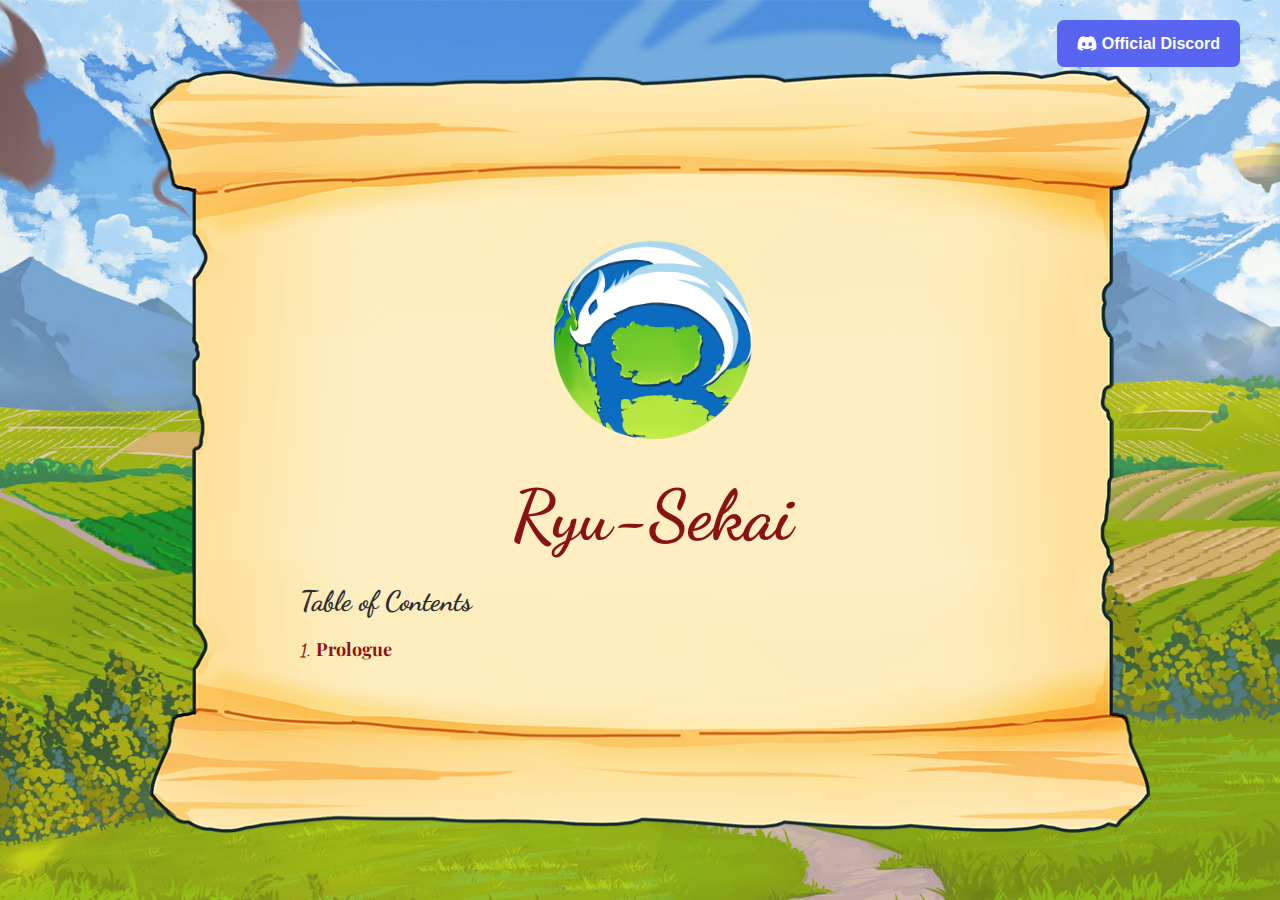
<file: whitepaper/index.html>
<!DOCTYPE html>
<html lang="bg" xml:lang="bg" xmlns="http://www.w3.org/1999/xhtml">

<head>
   <title>Ryu Sekai</title>
   <meta http-equiv="content-type" content="text/html; charset=utf-8" />
   <meta name="viewport" content="width=device-width, initial-scale=1.0, maximum-scale=1.0, user-scalable=no" />

   <link rel="stylesheet" href="./css/styles-l.css" type="text/css" />

   <link rel="apple-touch-icon" sizes="57x57" href="./images/favicon/apple-icon-57x57.png">
   <link rel="apple-touch-icon" sizes="60x60" href="./images/favicon/apple-icon-60x60.png">
   <link rel="apple-touch-icon" sizes="72x72" href="./images/favicon/apple-icon-72x72.png">
   <link rel="apple-touch-icon" sizes="76x76" href="./images/favicon/apple-icon-76x76.png">
   <link rel="apple-touch-icon" sizes="114x114" href="./images/favicon/apple-icon-114x114.png">
   <link rel="apple-touch-icon" sizes="120x120" href="./images/favicon/apple-icon-120x120.png">
   <link rel="apple-touch-icon" sizes="144x144" href="./images/favicon/apple-icon-144x144.png">
   <link rel="apple-touch-icon" sizes="152x152" href="./images/favicon/apple-icon-152x152.png">
   <link rel="apple-touch-icon" sizes="180x180" href="./images/favicon/apple-icon-180x180.png">
   <link rel="icon" type="image/png" sizes="192x192" href="./images/favicon/android-icon-192x192.png">
   <link rel="icon" type="image/png" sizes="32x32" href="./images/favicon/favicon-32x32.png">
   <link rel="icon" type="image/png" sizes="96x96" href="./images/favicon/favicon-96x96.png">
   <link rel="icon" type="image/png" sizes="16x16" href="./images/favicon/favicon-16x16.png">
   <link rel="manifest" href="./images/favicon/manifest.json">
   <meta name="msapplication-TileColor" content="#ffffff">
   <meta name="msapplication-TileImage" content="./images/favicon/ms-icon-144x144.png">
   <meta name="theme-color" content="#ffffff">
</head>

<body itemscope itemtype="http://schema.org/WebPage">
   <!-- Content -->
   <main role="main">
      <a href="https://discord.gg/u8wXdTngjG" target="_blank" title="Ryu-Sekai | Discord" class="discord_url">Official Discord</a>
      <div class="row medium_center full_height">
         <div class="col medium_11 large_10 scroll_col full_height">
            <div class="scroll_wrap full_height">
               <div class="scroll_content">
                  <div class="txt_box">
                     <figure class="logo">
                        <img src="./images/logo.png" alt="Ryu-sekai">
                     </figure>
                     <h1>Ryu-Sekai</h1>
                     <h2>Table of Contents</h2>
                     <ol>
                        <li>
                           <a href="#prologue" title="Prologue"><span>Prologue</span></a>
                           <ol>
                              <li>
                                 <a href="#Introduction-Lore" title="Introduction Lore">Introduction Lore</a>
                              </li>
                              <li>
                                 <a href="#The-Ryu-sekai-Ethos" title="The Ryu-sekai Ethos">The Ryu-sekai Ethos</a>
                                 <ol>
                                    <li>
                                       <a href="#Play-to-Enjoy" title="Play to Enjoy">Play to Enjoy</a>
                                    </li>
                                    <li>
                                       <a href="#Iterative-approach" title="Iterative approach">Iterative approach</a>
                                    </li>
                                 </ol>
                              </li>
                           </ol>
                        </li>
                        <li>
                           <a href="#Chapter-1" title="Chapter 1: Laying the Foundation"><span>Chapter 1: Laying the Foundation</span></a>
                           <ol>
                              <li>
                                 <a href="#The-First-Game" title="The First Game">The First Game</a>
                                 <ol>
                                    <li>
                                       <a href="#Concept" title="Concept">Concept</a>
                                    </li>
                                    <li>
                                       <a href="#User-Interface" title="User Interface">User Interface</a></li>
                                    <li>
                                       <a href="#Numbers" title="Numbers">Numbers</a>
                                    </li>
                                    <li>
                                       <a href="#Technicals" title="Technicals">Technicals</a>
                                    </li>
                                 </ol>
                              </li>
                              <li>
                                 <a href="#The-Story-DAO" title="The Story DAO">The Story DAO</a>
                                 <ol>
                                    <li><a href="#Concept" title="Concept">Concept</a></li>
                                    <li><a href="#Technicals-2" title="Technicals">Technicals</a></li>
                                 </ol>
                              </li>
                              <li>
                                 <a href="#The-Numbers" title="The Numbers">The Numbers</a>
                                 <ol>
                                    <li><a href="#The-Collection" title="The Collection">The Collection</a></li>
                                    <li><a href="#Whitelist" title="Whitelist">Whitelist</a>
                                       <ol>
                                          <li><a href="#Guaranteed-WL-options" title="Guaranteed WL options">Guaranteed WL options</a>
                                             <ol>
                                                <li><a href="#Collabs" title="Collabs">Collabs</a></li>
                                                <li><a href="#Giveaways-Contests" title="Giveaways/Contests">Giveaways/Contests</a></li>
                                             </ol>
                                          </li>
                                          <li><a href="#NOT-Guaranteed-WL-options" title="NOT Guaranteed WL options">NOT Guaranteed WL options</a>
                                             <ol>
                                                <li><a href="#Contributing-to-the-Community" title="Contributing to the Community">Contributing to the Community</a></li>
                                                <li><a href="#Boosting-project-visibility" title="Boosting project visibility">Boosting project visibility</a></li>
                                             </ol>
                                          </li>
                                       </ol>
                                    </li>
                                    <li><a href="#Mints" title="Mints">Mints</a></li>
                                    <li><a href="#Tokenomics" title="Tokenomics">Tokenomics</a></li>
                                    <li><a href="#Breeding" title="Breeding">Breeding</a></li>
                                    <li><a href="#Treasury-Wallet" title="Treasury Wallet">Treasury Wallet</a></li>
                                    <li><a href="#Metadata-Hosting" title="Metadata Hosting">Metadata Hosting</a></li>
                                 </ol>
                              </li>
                           </ol>
                        </li>
                        <li>
                           <a href="#Chapter-2" title="Chapter 2: The sky's the limit"><span>Chapter 2: The sky's the limit</span></a>
                           <ol>
                              <li><a href="#Future-DAO" title="Future DAO">Future DAO</a></li>
                              <li><a href="#Possible-paths" title="Possible paths">Possible paths</a></li>
                           </ol>
                        </li>
                        <li>
                           <span><a href="#Epilogue" title="Epilogue">Epilogue</a></span>
                        </li>
                        <li>
                           <span><a href="#Disclaimer" title="Disclaimer">Disclaimer</a></span>
                           <ol>
                              <li><a href="#Disclaimer-and-Whitepaper-amendments-updates" title="Disclaimer and Whitepaper amendments/updates">Disclaimer and Whitepaper amendments/updates</a></li>
                              <li><a href="#Not-Financial-Advice" title="Not Financial Advice">Not Financial Advice</a></li>
                              <li><a href="#Platform-Usage" title="Platform Usage">Platform Usage</a></li>
                              <li><a href="#Expectations-Future" title="Expectations/Future">Expectations/Future</a></li>
                              <li><a href="#Risks-Liability" title="Risks/Liability">Risks/Liability</a></li>
                           </ol>
                        </li>
                     </ol>
                     <h2 class="title" id="prologue">Prologue</h2>
                     <h2 id="Introduction-Lore">Introduction Lore</h2>
                     <p>The Dragon clans have waged war for centuries, depleting the resources of the land as well as their own lifespan. Elders from the 4 tribes gathered in secret and decided to cast the forbidden spell "Grand Reset".</p>
                     <p>Preparations for the spell went well, but as we all know, all is fair in love and war: One of the elder dragons was a traitor, right before the spell was cast, he tried to ruin it. The forbidden spell half backfired.</p>
                     <p>Most of the Dragon population got reset from existence. Only a few remain and those few have their memory reset, but even without memory, it's obvious that they won't survive with so few in numbers.</p>
                     <p>But to start reproducing they would need to gather resources and build the Arcana Tower that would allow them to gather the precious Arcana needed to create their off-spring.</p>
                     <p>After the Arcana Tower is functioning they would need to also build a nursery for the newborn babies.</p>
                     <p><em>(The Introduction and lore are intentionally scarce, see The Story DAO for more information)</em></p>
                     <h2 id="The-Ryu-sekai-Ethos">The Ryu-sekai Ethos</h2>
                     <h3 id="Play-to-Enjoy">Play to Enjoy:</h3>
                     <p>Nowadays all games strive for the new trend of &ldquo;Play To Earn&rdquo;. But let's be honest, you'll only be earning while new players are coming in. As sad as it is, the current paradigm is akin to a pyramid scheme. Old players are earning the most while the last ones suffer losses.</p>
                     <p>That's only natural because currently, the games in crypto are not fun enough for people to want to spend money on them without expecting financial returns.<br />And it's hard to make a fun game when you have to balance a game with a real money economy.</p>
                     <p>That's why we will first build games that use our NFT assets and are fun and enjoyable.<br />We will also try to integrate with other crypto projects so that our NFTs are truly part of "the metaverse".</p>
                     <p>Only then, when the project is established and people want to be part of it, will transition to "Play to Earn"</p>
                     <h3 id="Iterative-approach">Iterative approach:&nbsp;</h3>
                     <p>A lot of games sell out their NFTs and then take years to produce a product, by which time some people have already lost their NFTs, interest or both.</p>
                     <p>We will strive to deliver small games and/or updates and listen to feedback so we can really create a community-driven game.</p>
                     <h2 id="Chapter-1" class="title">Chapter 1: Laying the Foundation</h2>
                     <p class="t_center"><strong>On launch we will aim to provide the following features</strong></p>
                     <h2 id="The-First-Game">The First Game:</h2>
                     <h3 id="Concept">Concept</h3>
                     <p>Our first game will be simple, but interacting with it will contribute towards global progress in unlocking breeding. (Note: The unlock would be manual as any type of contract interaction automation would require us to host the &ldquo;owner seed&rdquo; on a machine, and we&rsquo;d prefer to have it on a hardware wallet)</p>
                     <p>The idea is that the 4 clans have to rebuild after &ldquo;The Great Reset&rdquo; and for that, they need to gather resources and build the Arcana Tower and the Dragon Nursery.</p>
                     <p>Each of the 4 clans will allow for the faster gathering of a certain type of resource. <br />The resources being: Stone, Wood, Food, Crystals</p>
                     <figure style="margin-bottom: 30px;">
                        <img src="./images/layout/Whitepaper.png" alt="Concept">
                     </figure>
                     <ul class="default_list">
                        <li><strong>Primordials</strong>: +25% bonus to Crystals. -25% penalty to Stone</li>
                        <li><strong>Eternals</strong>: +25% bonus to Wood. -25% penalty to Food</li>
                        <li><strong>Occults</strong>: +25% bonus to Stone. -25% penalty to Crystals</li>
                        <li><strong>Ascendants</strong>: +25% bonus to Food. -25% penalty to Wood</li>
                     </ul>
                     <p>All dragons have 100% gathering power to their neighboring resources (not listed in the above bonus/penalty list)</p>
                     <p>All players will have to contribute to optimally unlock the next phase.</p>
                     <p>You have to own an NFT to start AND finish an action. So that people can't trade and multi-start actions.</p>
                     <h3 id="User-Interface">User Interface</h3>
                     <p>The UI will aim to be familiar to users and easy to use.</p>
                     <p>Below are <strong>ROUGH DRAFTS</strong> of the game UI expected at launch.</p>
                     <ul class="default_list">
                        <li>You can always see the global amount of collected resources.</li>
                        <li>You can travel to different gathering spots or the two buildings being built (to monitor progress)</li>
                        <li>You can see your currently selected dragon on the bottom left</li>
                        <li>You can see what the currently selected dragon is doing on the bottom right</li>
                        <li>You can Cancel/Finish an action of the currently selected dragon</li>
                        <li>You can select more dragons you own from the bottom center</li>
                     </ul>
                     <p>There are 2 screen variations for each of the gathering locations.</p>
                     <p>If your currently selected dragon is idle, you will see the &ldquo;Harvest {resource}&rdquo; popup with options for duration and yield.</p>
                     <p><em>(All numbers are subject to change and balancing)&nbsp;</em></p>
                     <figure style="margin-bottom: 30px;">
                        <img src="./images/layout/game-design.jpg" alt="The Game">
                     </figure>
                     <p>If your dragon is working, the popup will be gone allowing you to view more of the scenery.</p>
                     <p>The Arcane Tower and Dragon Nursery will never show popups, but instead, they will change as the % of resources gathered increases.</p>
                     <h3 id="Numbers">Numbers</h3>
                     <p>The goal would be to have <strong>both buildings</strong> up and running in around <strong>3 months</strong> if optimal conditions are met (Everyone works their dragons on cooldown on the right tasks).<br />Realistically we don&rsquo;t expect everyone to be participating and doing the optimal activities, so to regulate the duration we could use Events that reward speed-ups in different ways.</p>
                     <p>There would be several levels of gathering activities like in most gathering games:</p>
                     <ul class="default_list">
                        <li>Short Cooldown - Most resources per minute, least resources per completion.</li>
                        <li>Medium Cooldown - Medium resources per minute, medium resources per completion.</li>
                        <li>Long Cooldown - Low resources per minute, most resources per completion.</li>
                     </ul>
                     <p><em>(Unlockable with events)</em> Extra-long Cooldown - Very low resources per minute, extra-large amount of resources per completion.</p>
                     <h3 id="Technicals">Technicals</h3>
                     <p>The game would be made in ThreeJS and use Web3 integration to allow for a browser-based game that connects with your MetaMask wallet to sync with your wallet&rsquo;s holdings.</p>
                     <p>It would use the standard &ldquo;Sign Message&rdquo; approach to prove ownership of an account and allow for credential-less login.</p>
                     <p>Due to the game being browser-based updates could be pushed dynamically at any time.</p>
                     <p>This would allow for easy updates to the game and adjustments to the numbers so that the game feels smooth.</p>
                     <p>Also, this would allow for the running of Events. Events could range from some simple tasks that could speed up the building process to mini-games testing different genres the future iterations could take.</p>
                     <h2 id="The-Story-DAO">The Story DAO</h2>
                     <h3 id="Concept">Concept</h3>
                     <p>We've all heard the legends about dragons. No matter which culture or where you live around the world you have probably heard a story about a dragon. Fierce giant creatures breathing fire and guarding treasures. Magical majestic beasts granting wishes. Proud and powerful beings guarding secrets that could change the world. </p>
                     <p>But our dragons are different! Having just suffered &ldquo;The Great Reset&rdquo; their story is yet untold. It is up to you as their owner to forge it to be a glorious one.</p>
                     <ol>
                        <li>As a Ryu-sekai NFT owner, you get to be part of the "Story DAO". You and the other owners will vote on how our story will unfold, be it which characters partake in the story or what it's goal is.</li>
                        <li>After the story has concluded it will be made into a manhwa-style comic (See Solo Leveling/The Beginning After The End).</li>
                     </ol>
                     <h3 id="Technicals-2">Technicals</h3>
                     <p>We would hold the DAO in Discord (unless a vote is held to move to a specifically designated website)</p>
                     <p>Each holder would get a role via Colab.Land integration. Using that role he would have a vote on the future of the dragons.</p>
                     <p>We would start with just having 1 vote no matter how many NFTs you own, so as to make it fair and equal for everyone to lay out their ideas. (A vote can always be held to move to an amount-based voting model).</p>
                     <p>The story will develop in a two-week cycle.</p>
                     <p><strong>Week 1</strong>: We pick out the top 3 voted stories out of a general pool where everyone (NFT holder or not) can submit ideas.</p>
                     <p><strong>Week 2</strong>: The winners have time to do small refinements to the story and advocate why it should be the next step in our journey. Giving possible future developments or arguments on how it adds depth to the story.</p>
                     <p>At the end of the second week, the winner&rsquo;s story is added as a continuation to the official story and the cycle starts over.</p>
                     <h2 id="The-Numbers">The Numbers</h2>
                     <h3 id="The-Collection">The Collection</h3>
                     <p>We have <strong>10 000</strong> Genesis Dragons split into 4 clans. The clan trait which is the horns will be distributed evenly amongst the 10 000 NFTs, meaning 2500 of each horn style will exist.</p>
                     <p>All other traits would be distributed randomly with some having lower chances of occurring than others.</p>
                     <p>This section will be updated with more precise numbers as we near the release date.</p>
                     <h3 id="Whitelist">Whitelist </h3>
                     <p>Whelp - 2900 people 1 mint per person</p>
                     <p>Dragons - 1000 people 2 mints per person</p>
                     <p>Only way to get WL is to be active and HELPFUL in the community, games, quizzes</p>
                     <p><strong>NO INVITES OR LEVELS!</strong></p>
                     <h3 id="Guaranteed-WL-options">Guaranteed WL options<strong><br /></strong></h3>
                     <p id="Collabs"><strong>Collabs</strong></p>
                     <ol>
                        <li>We will give away whitelist spots to other projects we partner/collaborate with</li>
                        <li>We will partner with other creators and give away whitelist spots</li>
                     </ol>
                     <p id="Giveaways-Contests"><strong>Giveaways/Contests</strong></p>
                     <ol>
                        <li>We will be giving away whitelist spots on Twitter - <a title="Twitter" href="https://twitter.com/RyuSekaiNFT" target="_blank">https://twitter.com/RyuSekaiNFT</a></li>
                        <li>We will be hosting events (games, quizzes, trivias, coding challenges)</li>
                     </ol>
                     <h3 id="NOT-Guaranteed-WL-options">NOT Guaranteed WL options</h3>
                     <p><strong>Disclaimer: These options are based on human interaction and thus are inherently subjective. The mods will try to be as neutral as possible when picking the winners but the below activities will increase your chances (drastically) but cannot guarantee a certain win like the above.</strong></p>
                     <p id="Contributing-to-the-Community"><strong>Contributing to the Community</strong></p>
                     <ol>
                        <li>Be active and helpful within the community our staff will be picking our WL. You can get noticed by engaging in the community and having real conversations.</li>
                        <li>Contribute to #deleted-channel and other content production related channels</li>
                     </ol>
                     <p id="Boosting-project-visibility"><strong>Boosting project visibility</strong></p>
                     <ol>
                        <li>Posting about "Ryu Sekai" on social media</li>
                        <li>Interacting with our posts on social media. This includes liking, commenting and retweeting our tweets, and interacting with our community</li>
                        <li>Representing "Ryu Sekai" (e.g. using an image from #🤫-sneak-peaks as your profile picture or adding "| "Ryu Sekai" to your name)</li>
                     </ol>
                     <h3 id="Mints">Mints</h3>
                     <p><strong>100 </strong>&ndash; Reserved for the team/advisors/mods</p>
                     <p><strong>2000</strong> &ndash; Will be for our Dragons (OG) they will be able to mint 2. <em>(1000 spots)</em></p>
                     <p><strong>2900</strong> &ndash; Will be for our Whelps (WL) they will be able to mint 1. <em>(2900 spots)</em></p>
                     <p>That leaves 5000 for the public mint!</p>
                     <h3 id="Tokenomics">Tokenomics</h3>
                     <p><strong>Arcana / $ARC</strong></p>
                     <p>The dragons will produce $ARC (Arcana). Each day 1 Genesis Dragon will produce 10 $ARC (Arcana)</p>
                     <p>1 $ARC = 1 $ARC</p>
                     <p>$ARC is the token utility within our metaverse. At this time ONLY Genesis Dragons will produce $ARC. $ARC is the currency which will be used in our ecosystem for many different things starting with breeding and then expanding into our future games. You will be able to earn $ARC from holding a Genesis Dragon inside of your wallet. Each day you will accumulate 10 $ARC which will be visible on our website from simply holding a Genesis dragon. Total Supply? Well, for breeding we will need 5 000 000 total.</p>
                     <p>A crucial piece of improving our ecosystem is our Genesis Dragons. Claiming your $ARC can be done at any time you choose <strong>after the Arcana Tower has been built</strong>.</p>
                     <h3 id="Breeding">Breeding</h3>
                     <p>As our Genesis Dragons earn $ARC you will be able to breed and make baby Dragons! To be able to breed you will need to own two Genesis Dragons and 250 $ARC and the Dragon Nursery needs to have been built. Then after earning 500 $ARC you will be able to make a baby Dragon! There will only ever be 20,000 baby Dragons ever created.</p>
                     <h3 id="Treasury-Wallet">Treasury Wallet</h3>
                     <p>For every sale on OpenSea and Looks Rare there will be a 5% royalty and of that, we will take 3% and put it in our Treasury wallet for future development and expansion of Dragonverse! These funds will go to our breeding expansion, game, and whatever the DAO votes on afterward! We&rsquo;re here with you for the long haul.</p>
                     <h3 id="Metadata-Hosting">Metadata Hosting</h3>
                     <p>We will be using <a title="IPFS" href="https://ipfs.io/" target="_blank">IPFS</a> to host the metadata and images for the project. The idea of IPFS is to be decentralized, so that once we upload to IPFS and the images/folder get&rsquo;s a unique CID (Content IDentifier) you can be sure we can never edit/tamper with it. The only way would be for us to change the entire URL in the smart contract, but that is VERY easily detectable. (That&rsquo;s also how we are going to do the reveal)</p>
                     <h2 id="Chapter-2" class="title">Chapter 2: The sky's the limit</h2>
                     <h3 id="Future-DAO">Future DAO</h3>
                     <p>We truly believe in allowing full ownership to our NFT holder&rsquo;s! Genesis holders will be able to vote on our path as we go. Genesis holders will be in full control of where this journey takes us together. Votes will be held, passed to our advisors for advice, and implemented in our ecosystem by our team.</p>
                     <p>Our team is composed of highly skilled Senior Software Architects, and our Artist can bring your imagination into existence.</p>
                     <p>And we also have connections all over the tech industry. So whatever the community chooses for our next goal we will have the skillset to execute it.</p>
                     <h3 id="Possible-paths">Possible paths</h3>
                     <ul class="default_list">
                        <li>Buying Sandbox land and developing a game/experience for Dragon Holders and Sandbox citizens to enjoy?</li>
                        <li>Buying NFTWorlds land and developing a stunning world for everyone to explore?</li>
                        <li>VX models, to be used in any project in the Metaverse?</li>
                        <li>Integrating with the Ronin chain and the Axie Infinity universe?</li>
                        <li>Integrating with Solarbots? If you love dragons and you love robots maybe we can make a dragon robot?</li>
                        <li>Integrating with any of your favorite projects as long as we can get in touch with their developer team.</li>
                        <li>A Virtual Reality game using the NFTs as 3D avatars (and maybe characters with skills) that is similar to games like Rec Room or VR Chat. Meaning a social experience type of application with the ability to create many mini-games in which the users can spend quality time with friends.</li>
                        <li>A Tamagotchi-like AR (Augmented Reality) game where you can take care of your baby dragon that you can view in your own house, or take out for a walk in the park.</li>
                        <li>This will all be achievable using any phone that supports AR.</li>
                        <li>{All your suggestions from The Future DAO here}</li>
                        <li>Developing a way to keep Ryu&rsquo;s progress on-chain so that you can not only sell your &ldquo;ticket to the Multiverse&rdquo;, but the progress and achievements you have accomplished with it giving it &ldquo;Premium Status&rdquo;. The same way some World of Warcraft accounts that have achievements/items from 10 years ago are really coveted.</li>
                        <li>RPG&hellip;. What&rsquo;s a Dragon without a good Role Playing Game about it?</li>
                        <li>Different games to cater to all 4 types of players <a title="(Explorers, Socializers, Killers, Achievers)" href="https://www.youtube.com/watch?v=yxpW2ltDNow" target="_blank">(Explorers, Socializers, Killers, Achievers)</a> based on Bartle&rsquo;s Taxonomy</li>
                     </ul>
                     <h2 id="Epilogue" class="title">Epilogue</h2>
                     <p>Dragons are giant magnificent and proud creatures that can&rsquo;t be constrained. So our long-term vision of them is just that - No Constraints to a single game or functionality.</p>
                     <p>We want our dragons to be part of epic stories told through novels, comics, manhwa, videos, anime, cartoons, movies&hellip; maybe even a Marvel one?</p>
                     <p>We want you to interact with them in games, browser-based, triple-A desktop (and maybe even console games?) and in good time bring them to AR/VR/MR for you to be able to truly interact via touch and full immersion.</p>
                     <p>We want them to be part of the true &ldquo;Metaverse&rdquo;(see below) by not building our own secluded environment, but trying to be part of as many other projects as we possibly can.</p>
                     <p><em>&ldquo;A metaverse is a network of virtual worlds focused on social connection. In futurism and science fiction, the term is often described as a hypothetical iteration of the Internet as a single, universal virtual world.&rdquo;</em> - <a title="Wikipedia" href="https://en.wikipedia.org/wiki/Metaverse" target="_blank">Wikipedia</a></p>
                     <h2 id="Disclaimer" class="title">Disclaimer</h2>
                     <h3 id="Disclaimer-and-Whitepaper-amendments-updates">Disclaimer and Whitepaper amendments/updates</h3>
                     <p><strong>We reserve the right to amend and update our whitepaper and in turn our disclaimer section.</strong></p>
                     <h3 id="Not-Financial-Advice">Not Financial Advice</h3>
                     <p>Any information provided on our whitepaper, discord, website or any other communication channel should not be considered as financial advice or recommendation. Any and all materials are provided for informational and educational purposes only, and should not be relied upon, either entirely or in part, when making any decision.</p>
                     <p><em>Please Do Your Own Research (DYOR)</em></p>
                     <h3 id="Platform-Usage">Platform Usage<em><br /></em></h3>
                     <p>The platform is provided &ldquo;as is&rdquo;, without any guarantees or warranties that it is without defects/bugs. <strong>Any use of the platform is at your own risk.</strong></p>
                     <h3 id="Expectations-Future">Expectations/Future</h3>
                     <p>Any statement made in this paper, website, communication channel or any verbal communication of our expectations for the future are considered &ldquo;forward-looking statements&rdquo; or said simply - speculation. As such it should not be relied upon as a solid fact. <strong>And should not be a base for your decisions.</strong></p>
                     <p>We will do our best and beyond in order to make this project as successful as it can be with potential growth and future sub-projects/partnerships. But you should always consider any future events as uncertain.</p>
                     <h3 id="Risks-Liability">Risks/Liability</h3>
                     <p>By using our website/game/tokens/communication channels or anything else related to Ryu-sekai <strong>you accept all of the listed below risks and agree that we shall not be in any way liable for any losses or damages</strong> incurred due to or in connection with such risks, keeping in mind that the list might be amended from time to time:</p>
                     <ul class="default_list">
                        <li>Risk of Theft</li>
                        <li>Risk of Legal Uncertainty</li>
                        <li>Risk of Bugs</li>
                        <li>Risk of Blockchain flaws.</li>
                        <li>Risk of flawed logic</li>
                     </ul>
                     <p>(With the above stated, we shall however do whatever is in our power to minimize said risks)</p>
                     <p class="copyrights t_center">RYU-SEKAI © 2022 | All Rights Reserved</p>
                  </div>
               </div>
            </div>
         </div>
      </div>
   </main>
   <!-- Content end-->
</body>

</html>
</file>
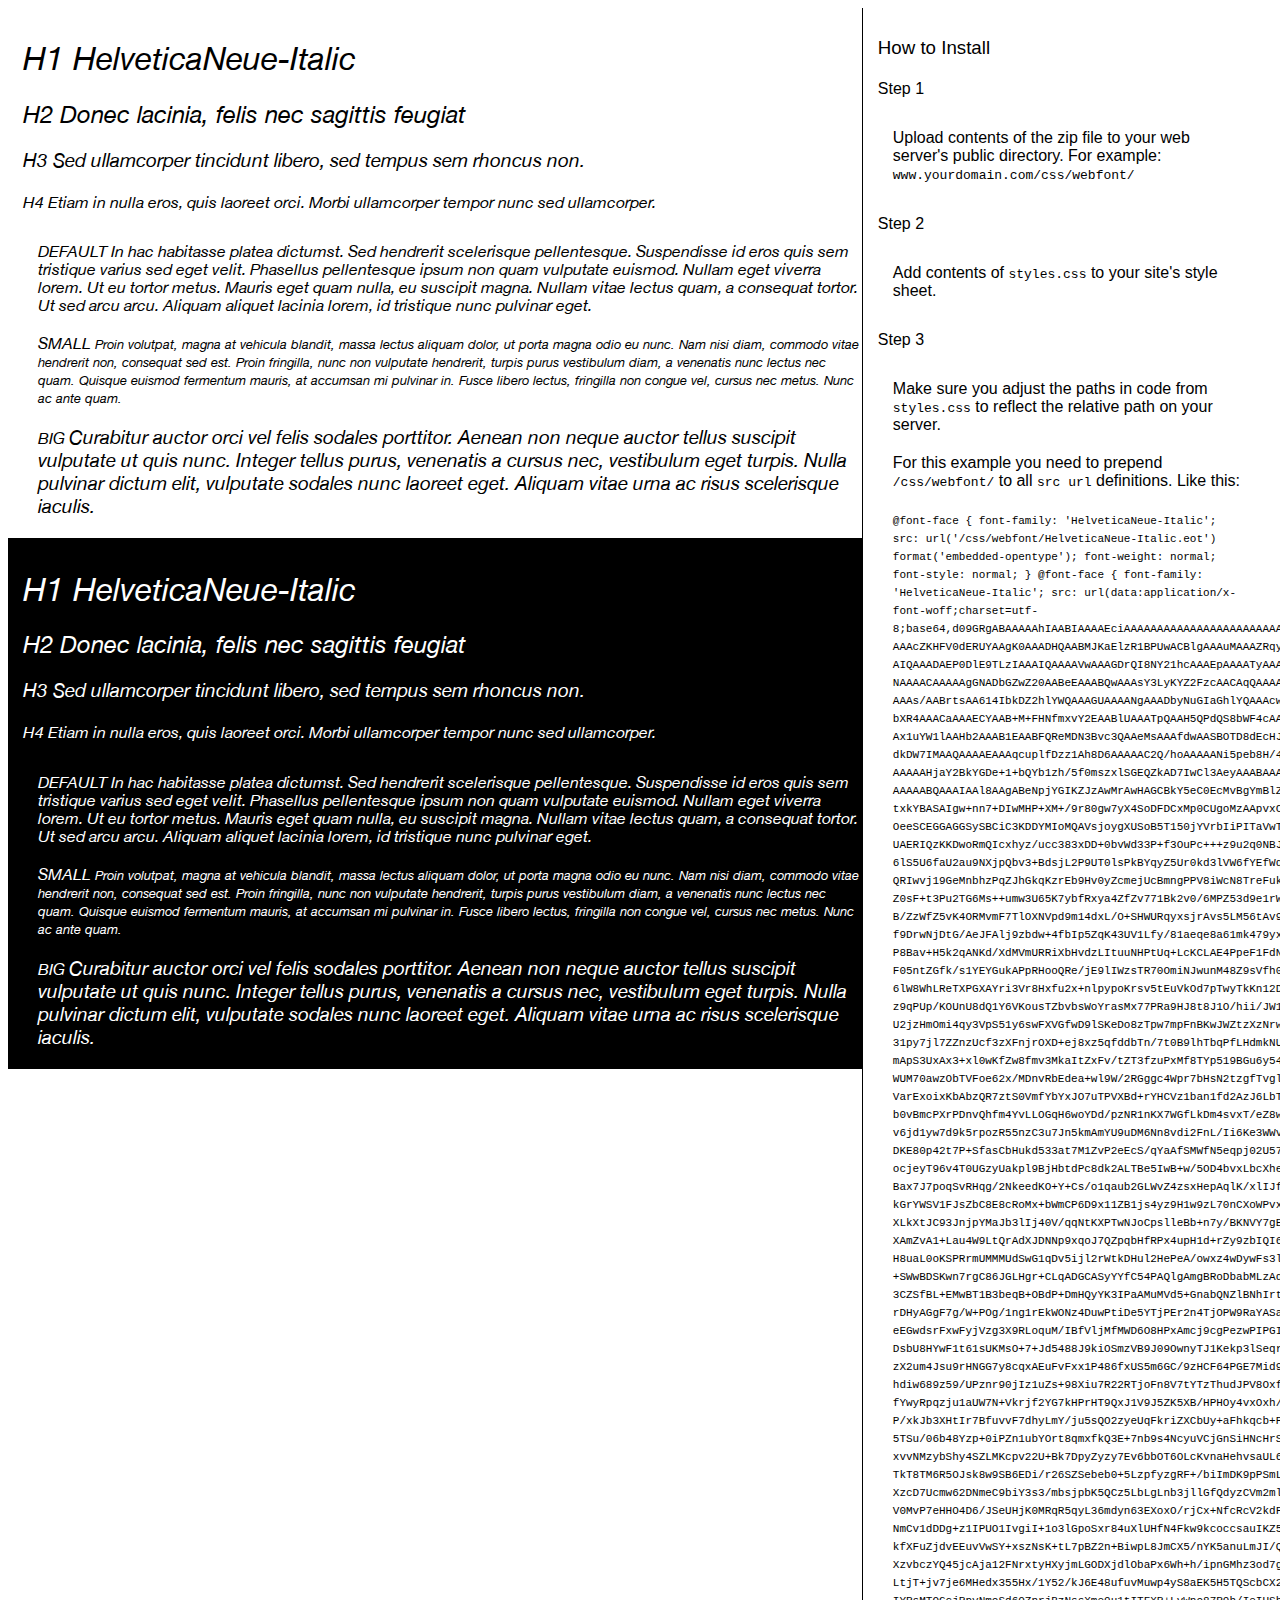
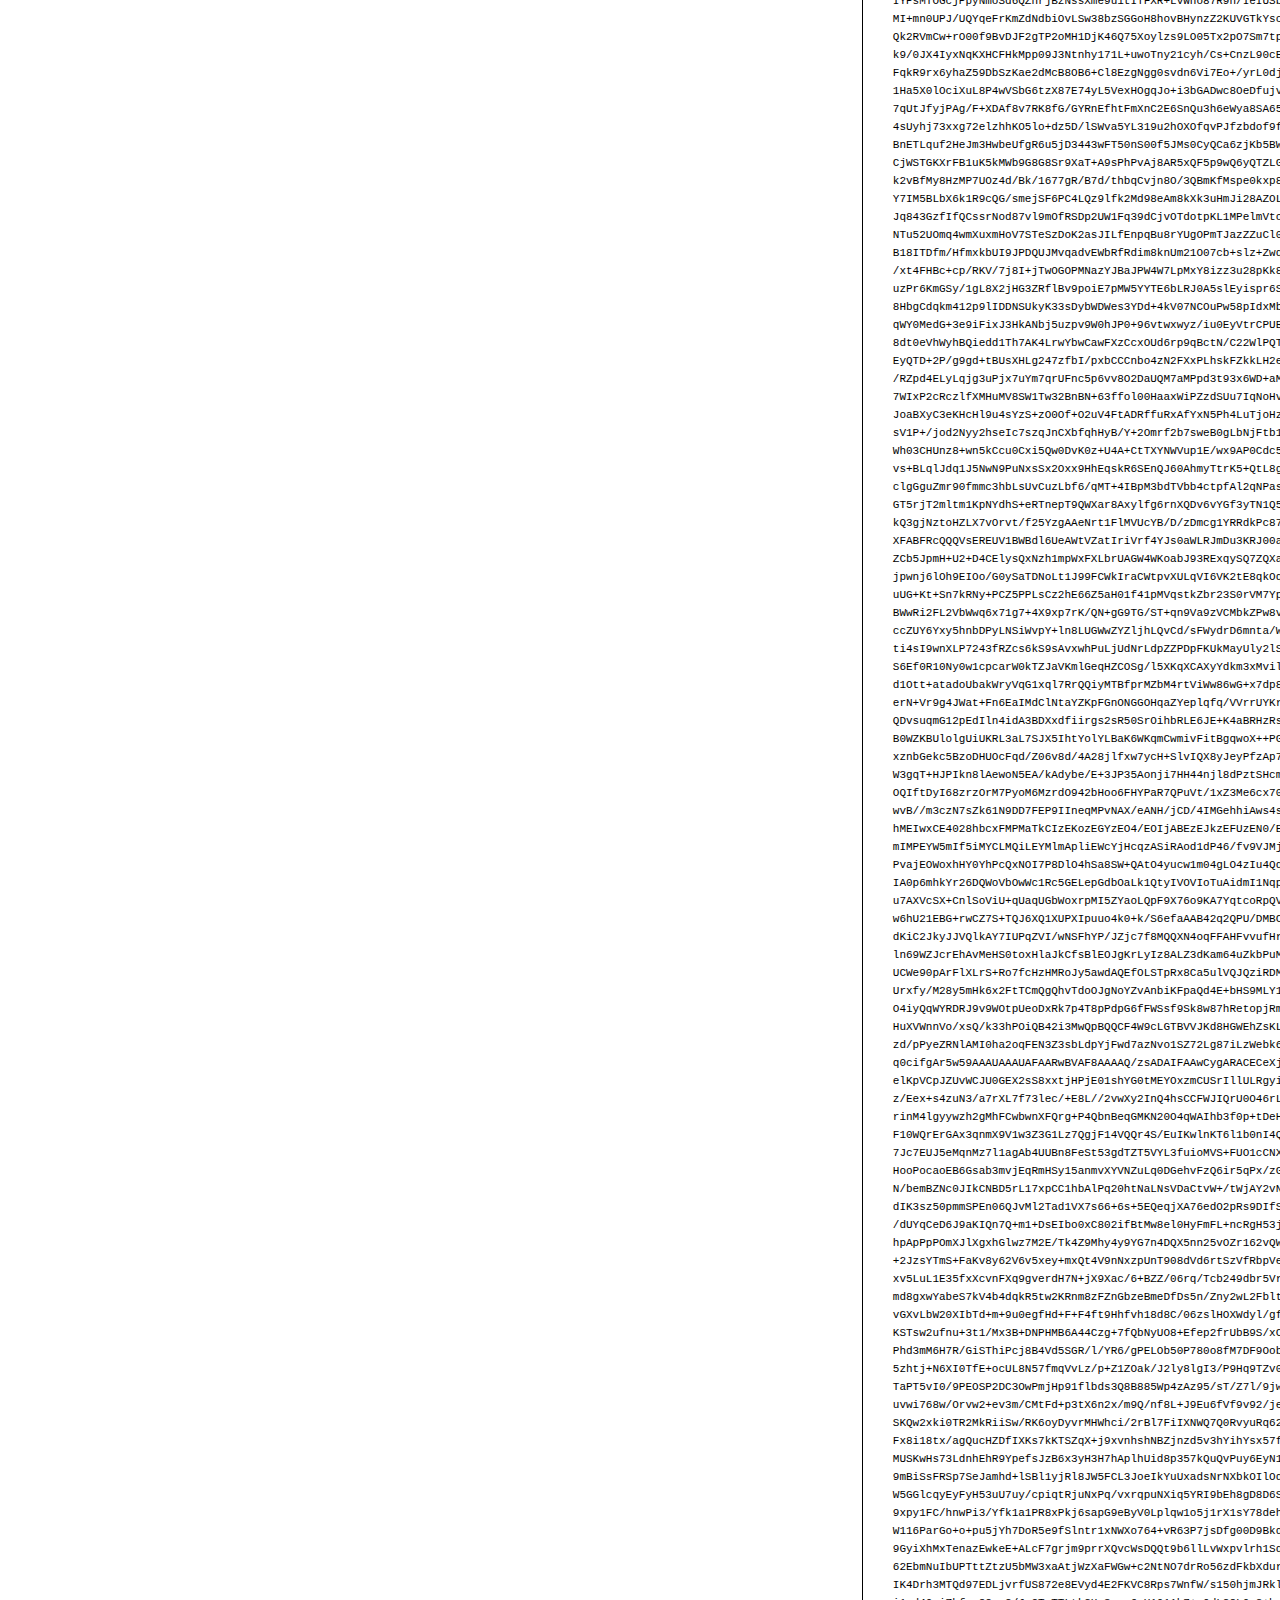
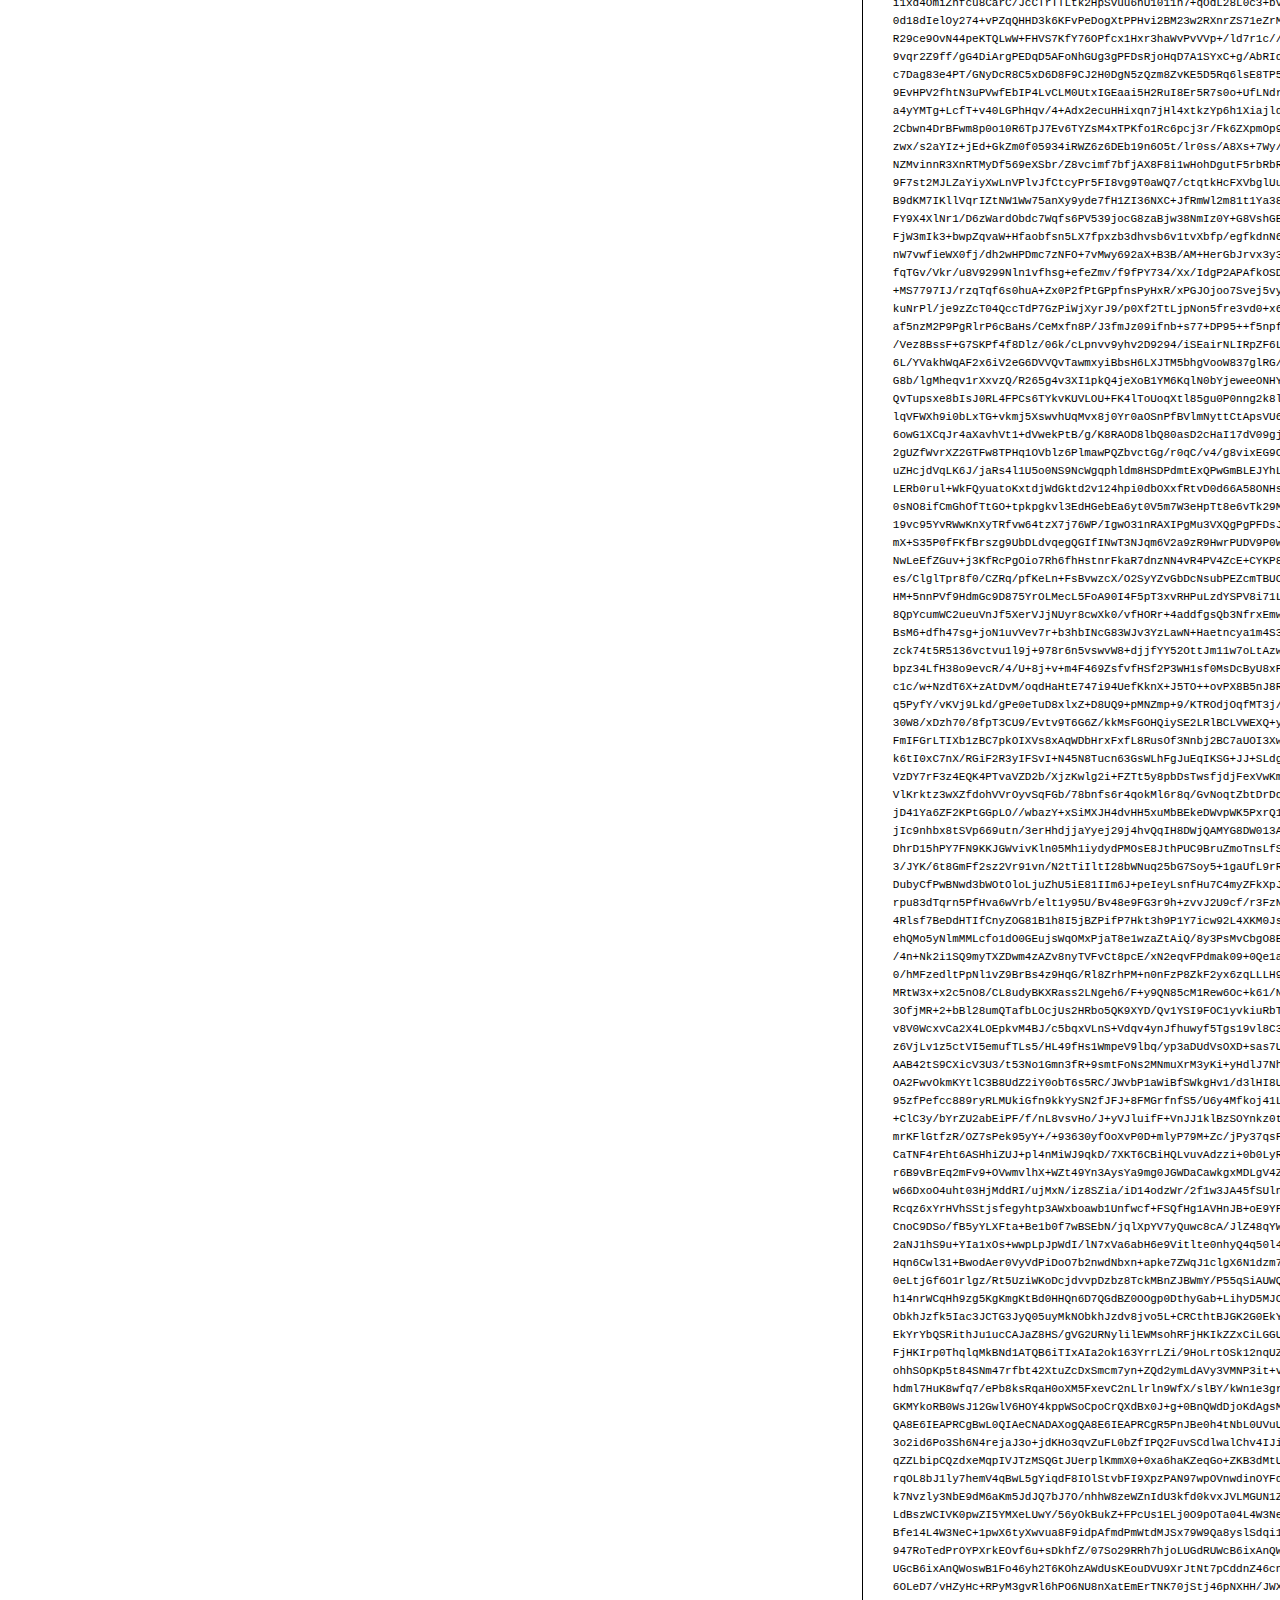
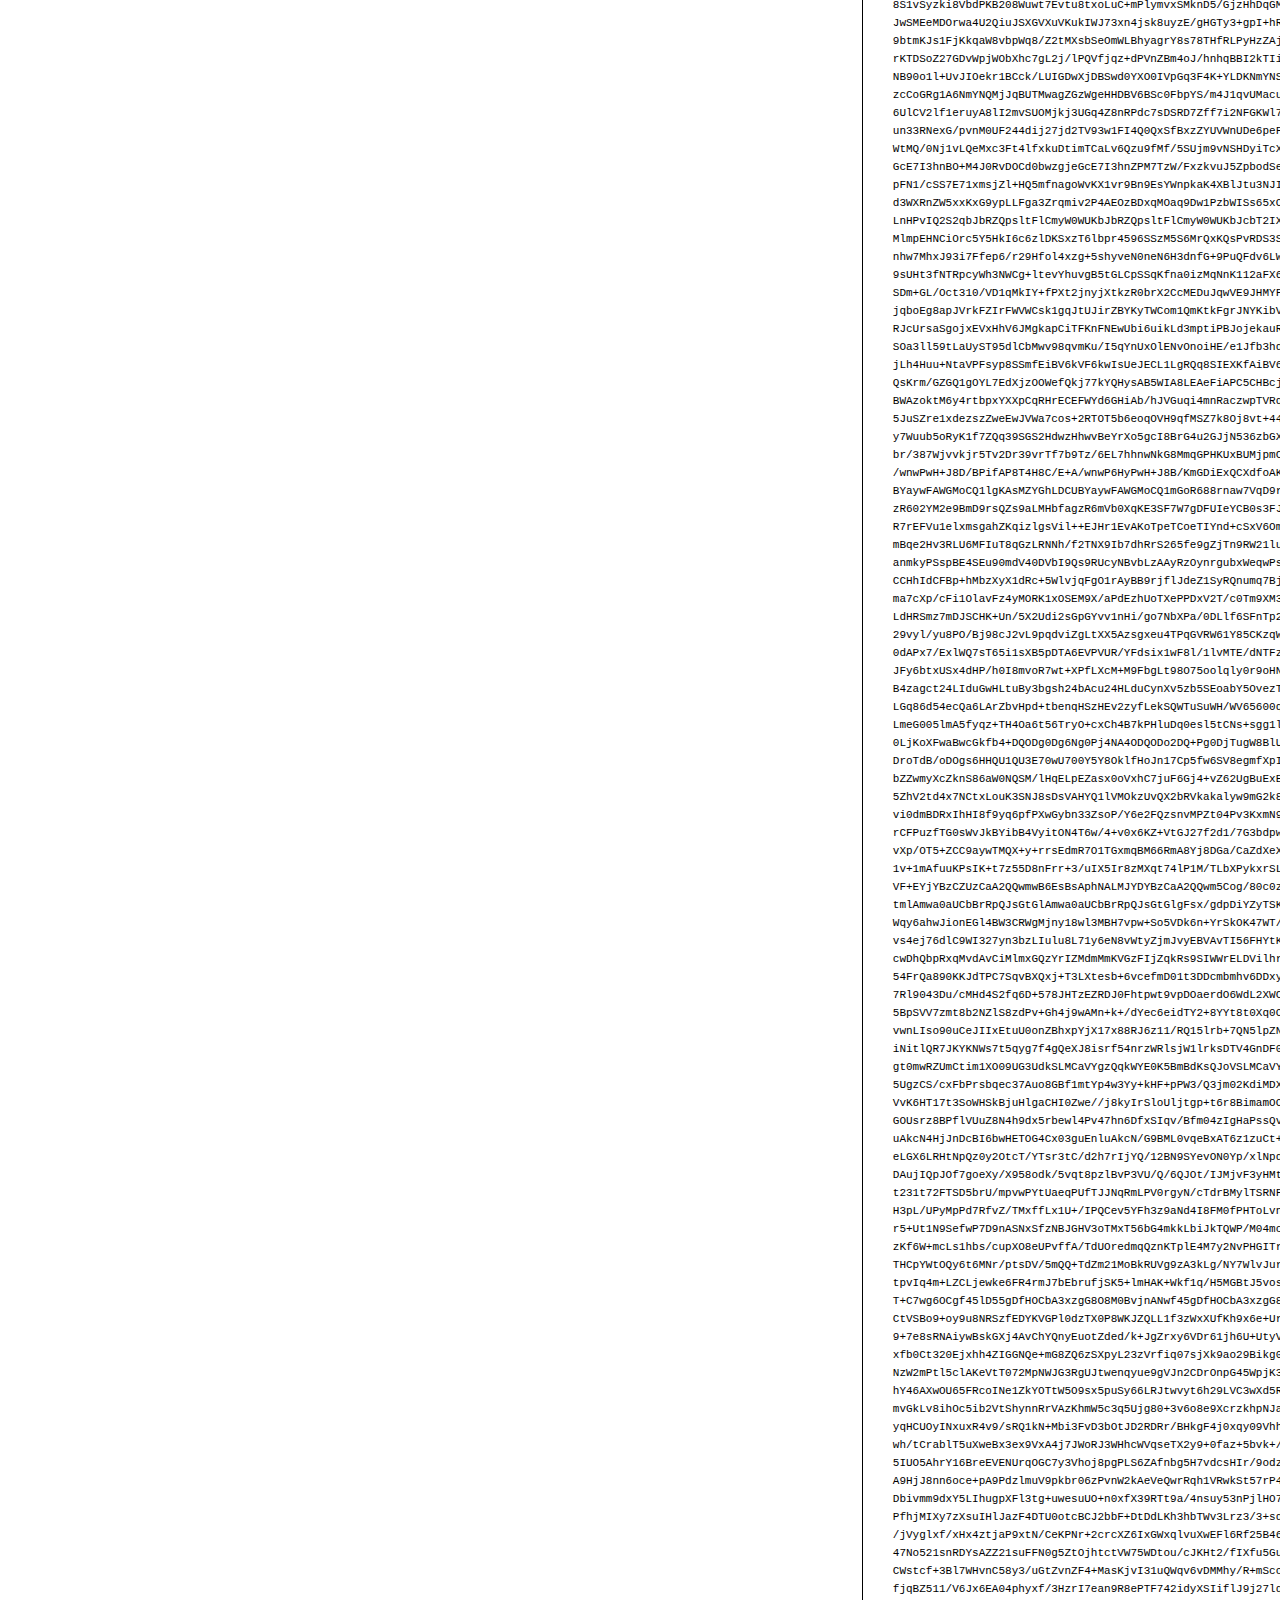
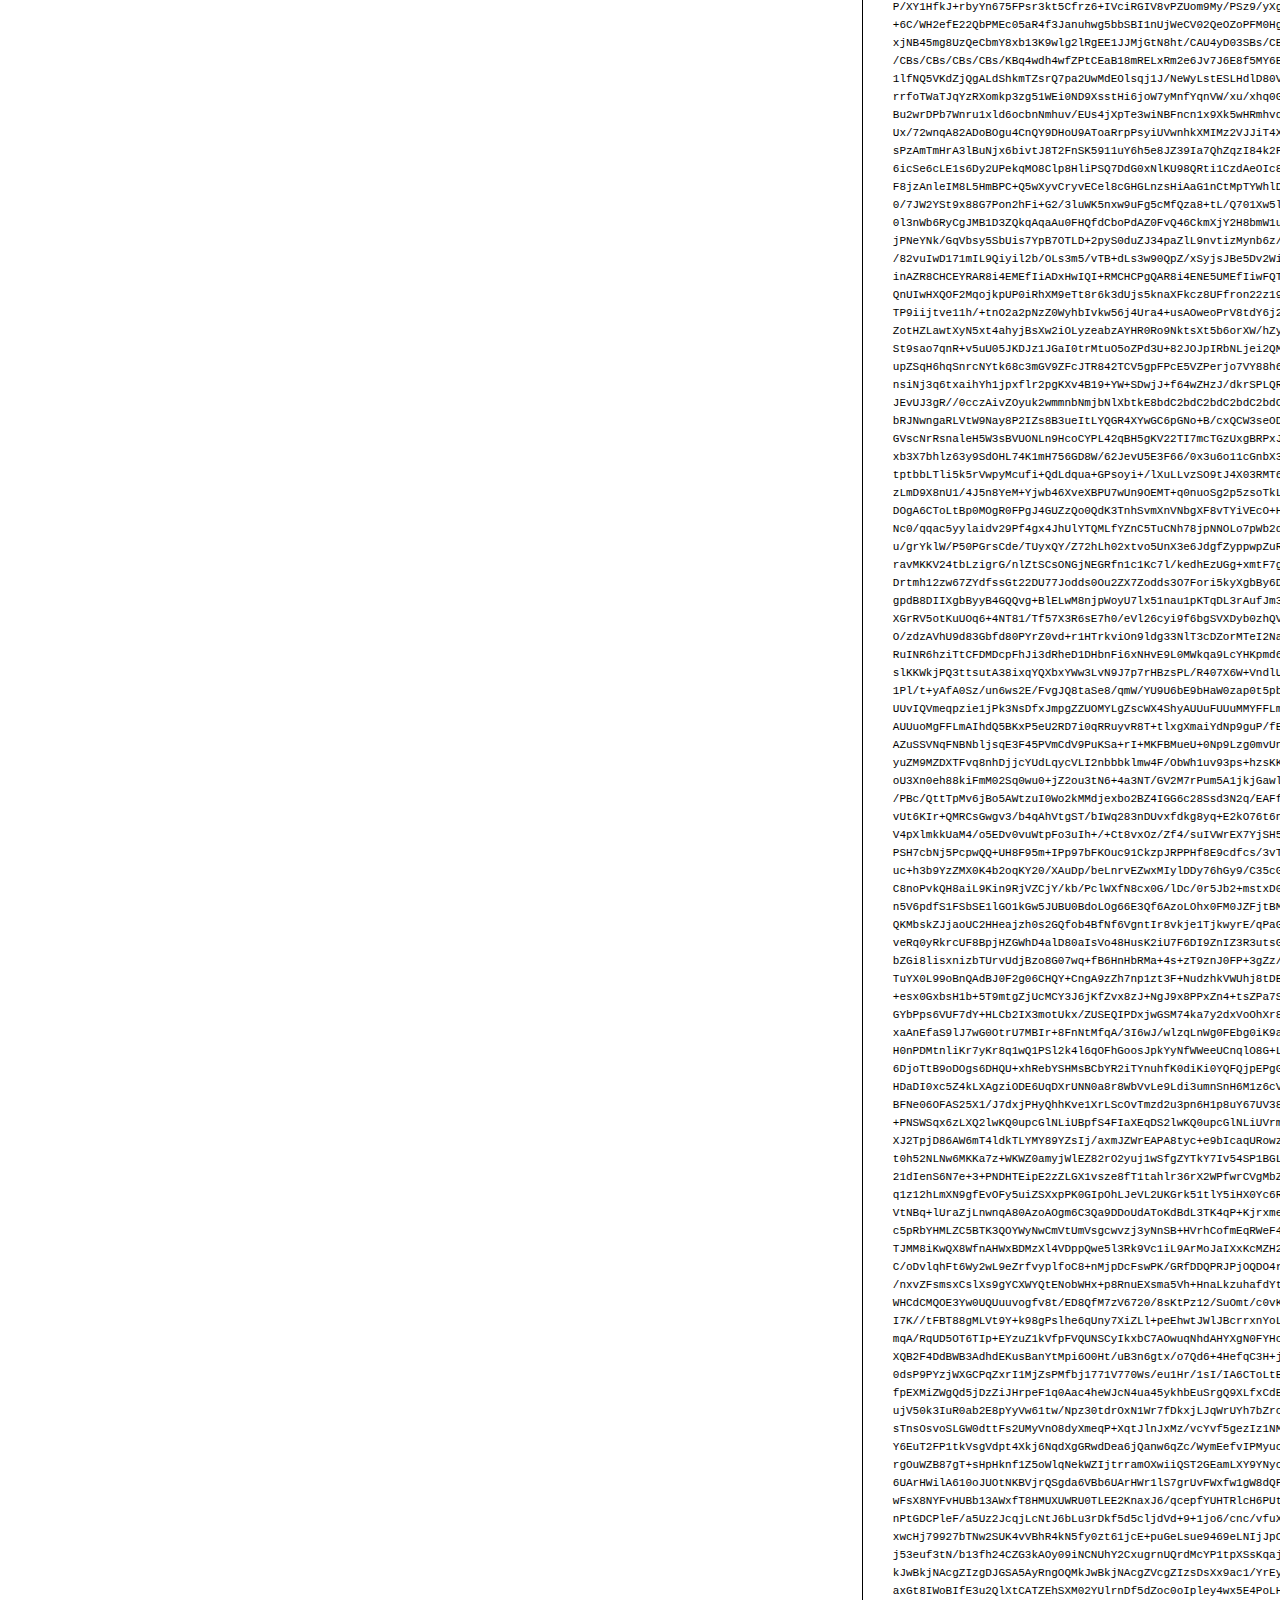
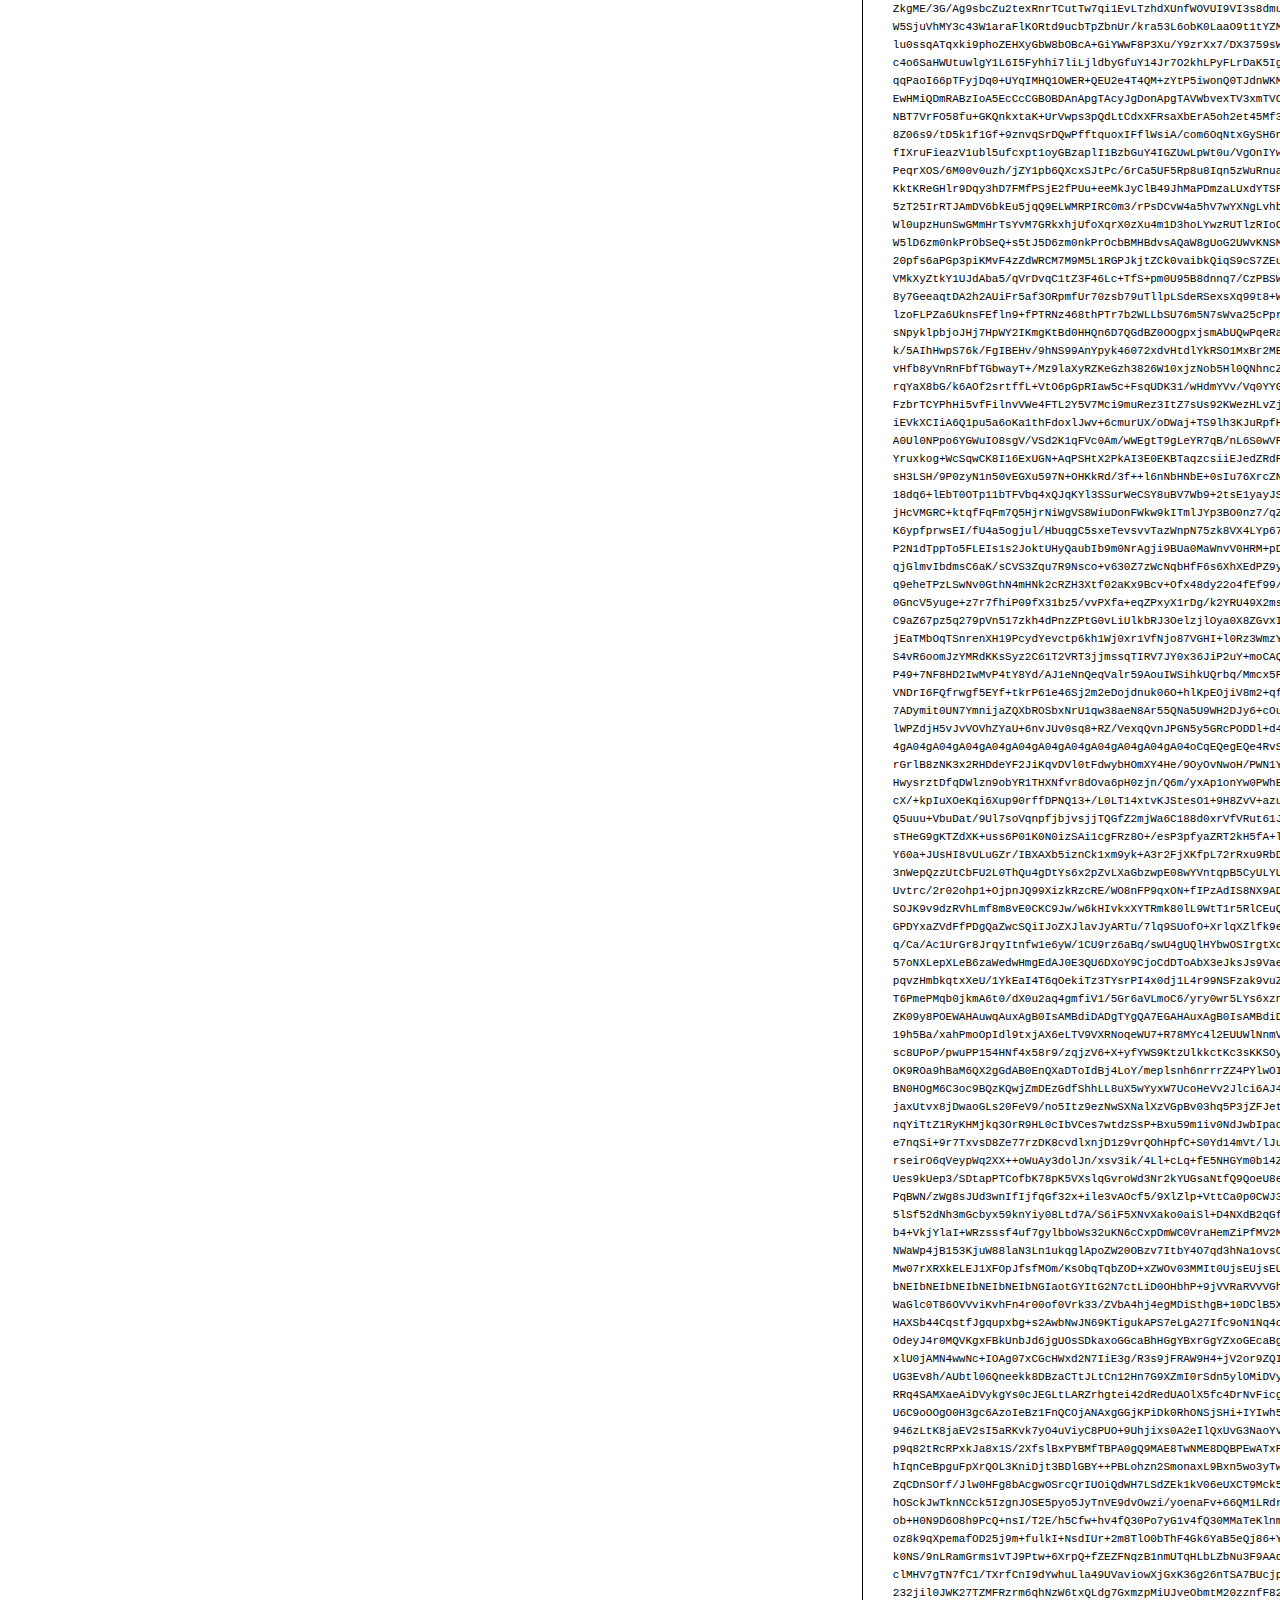
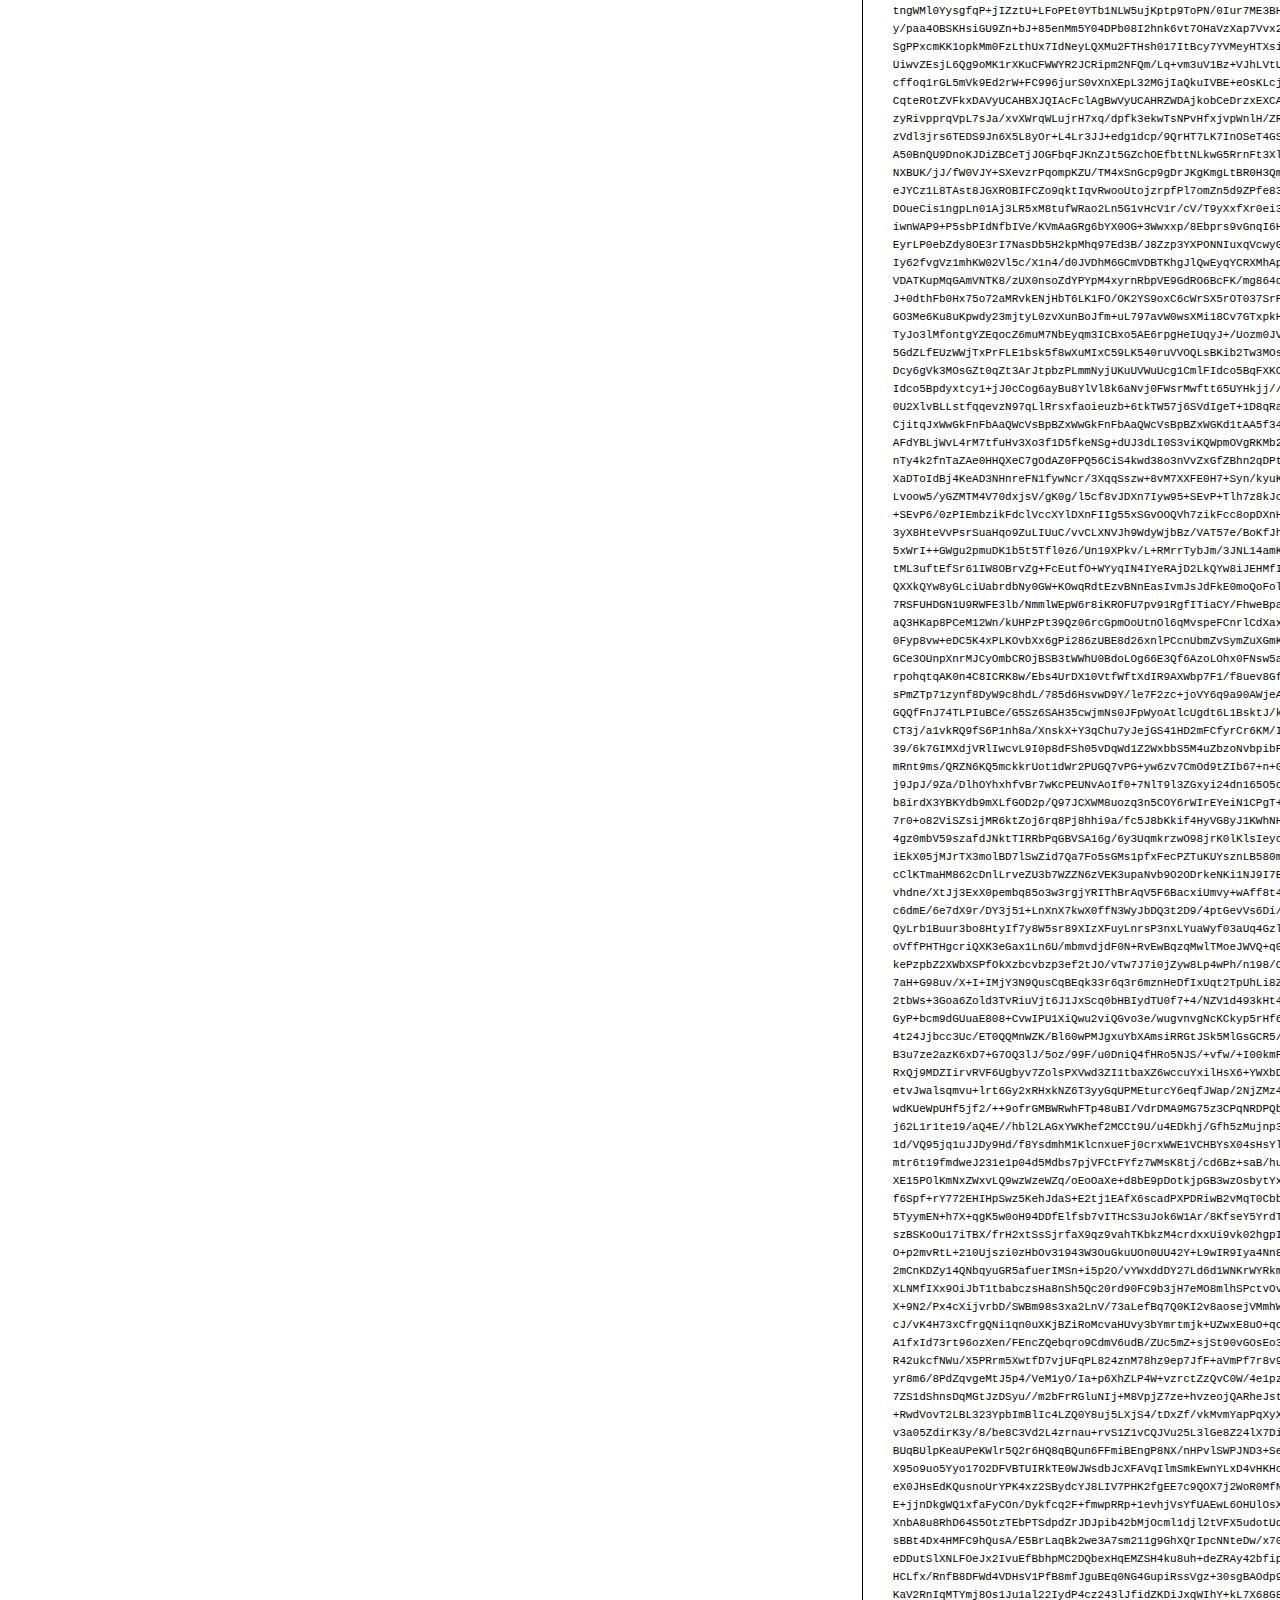
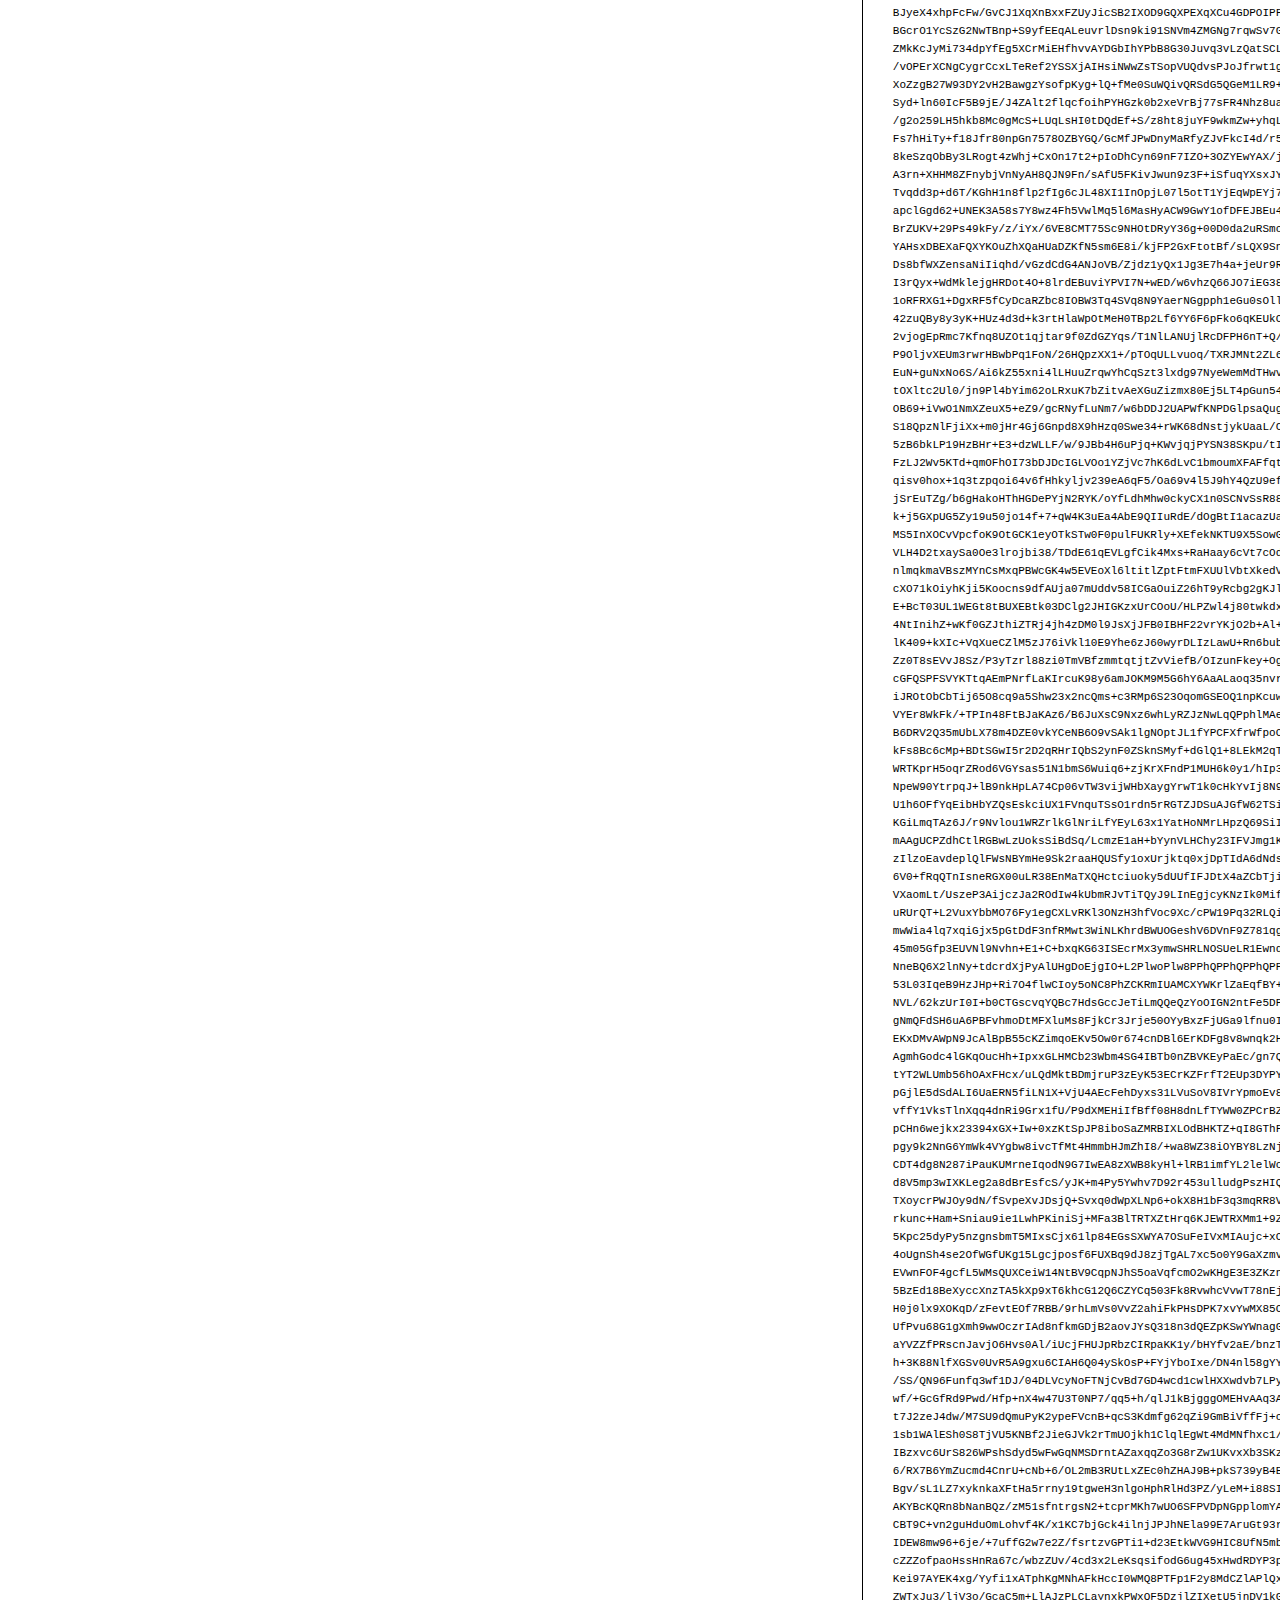
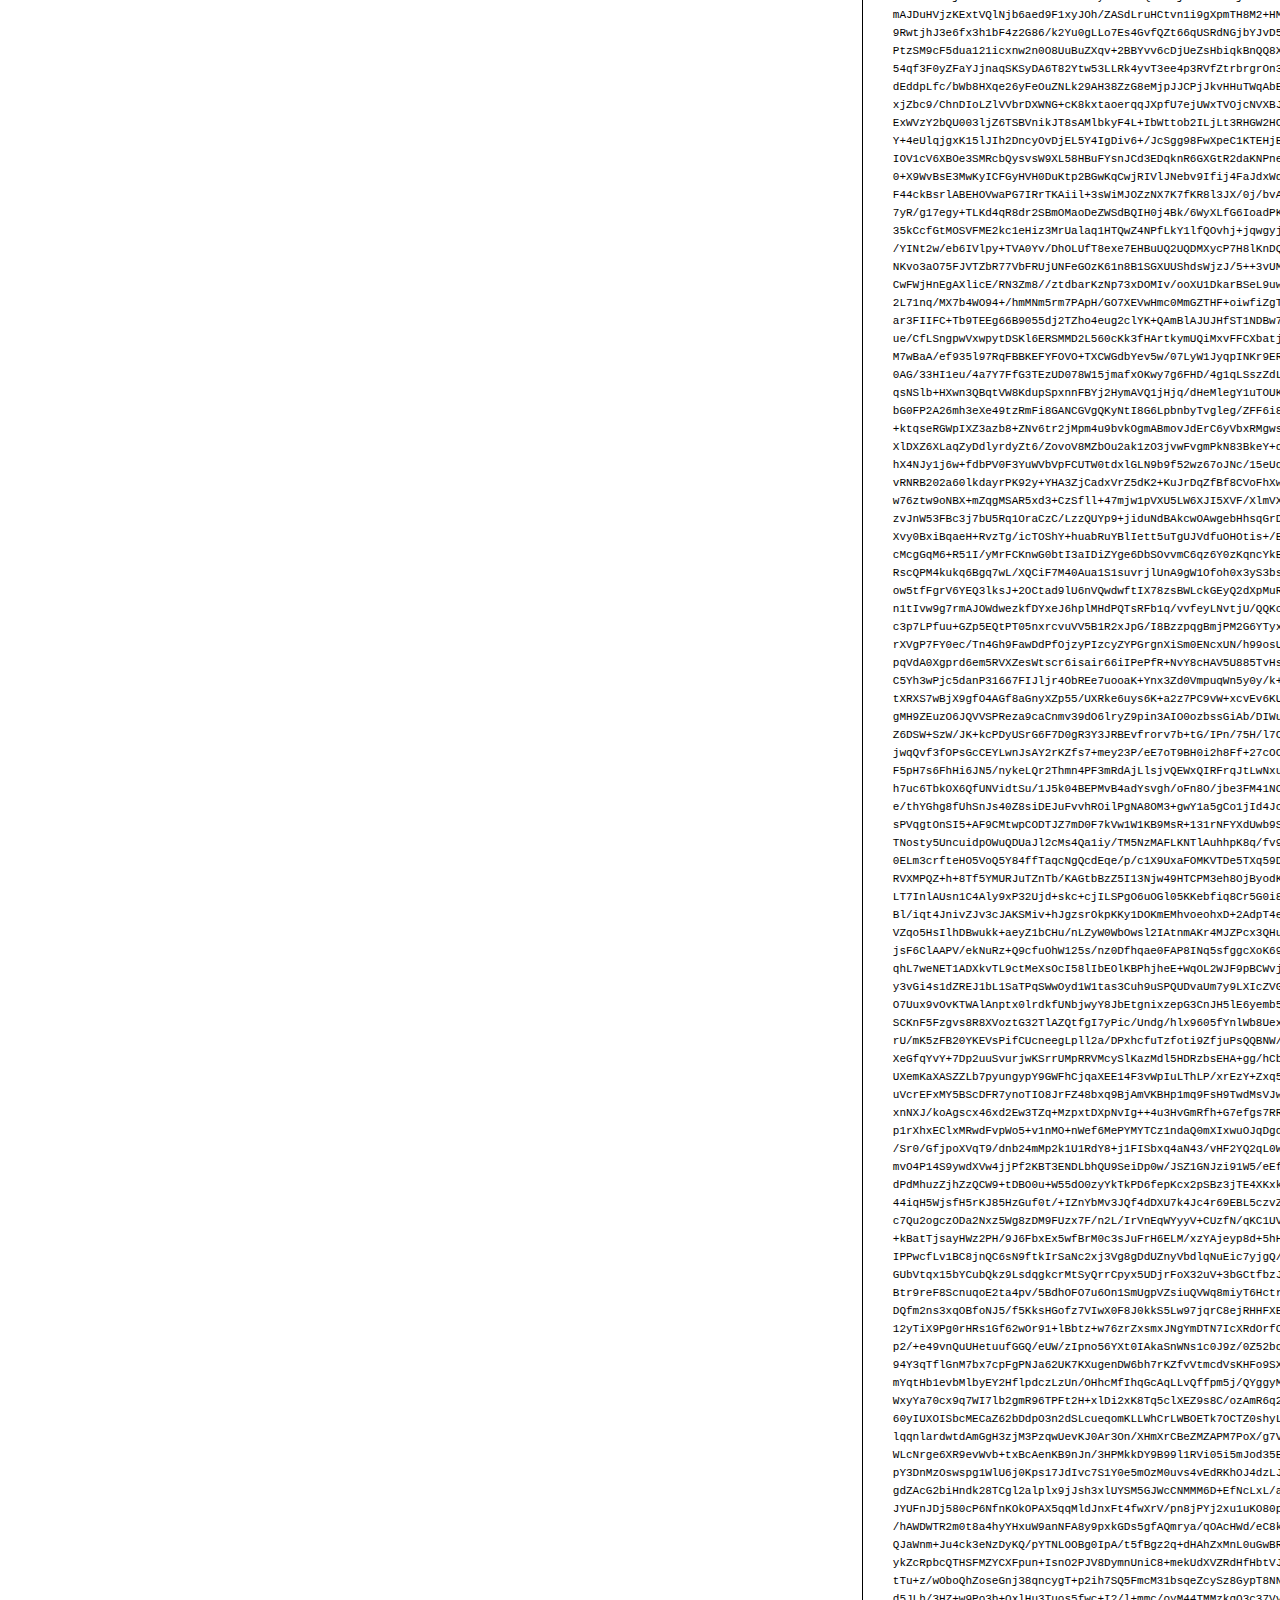
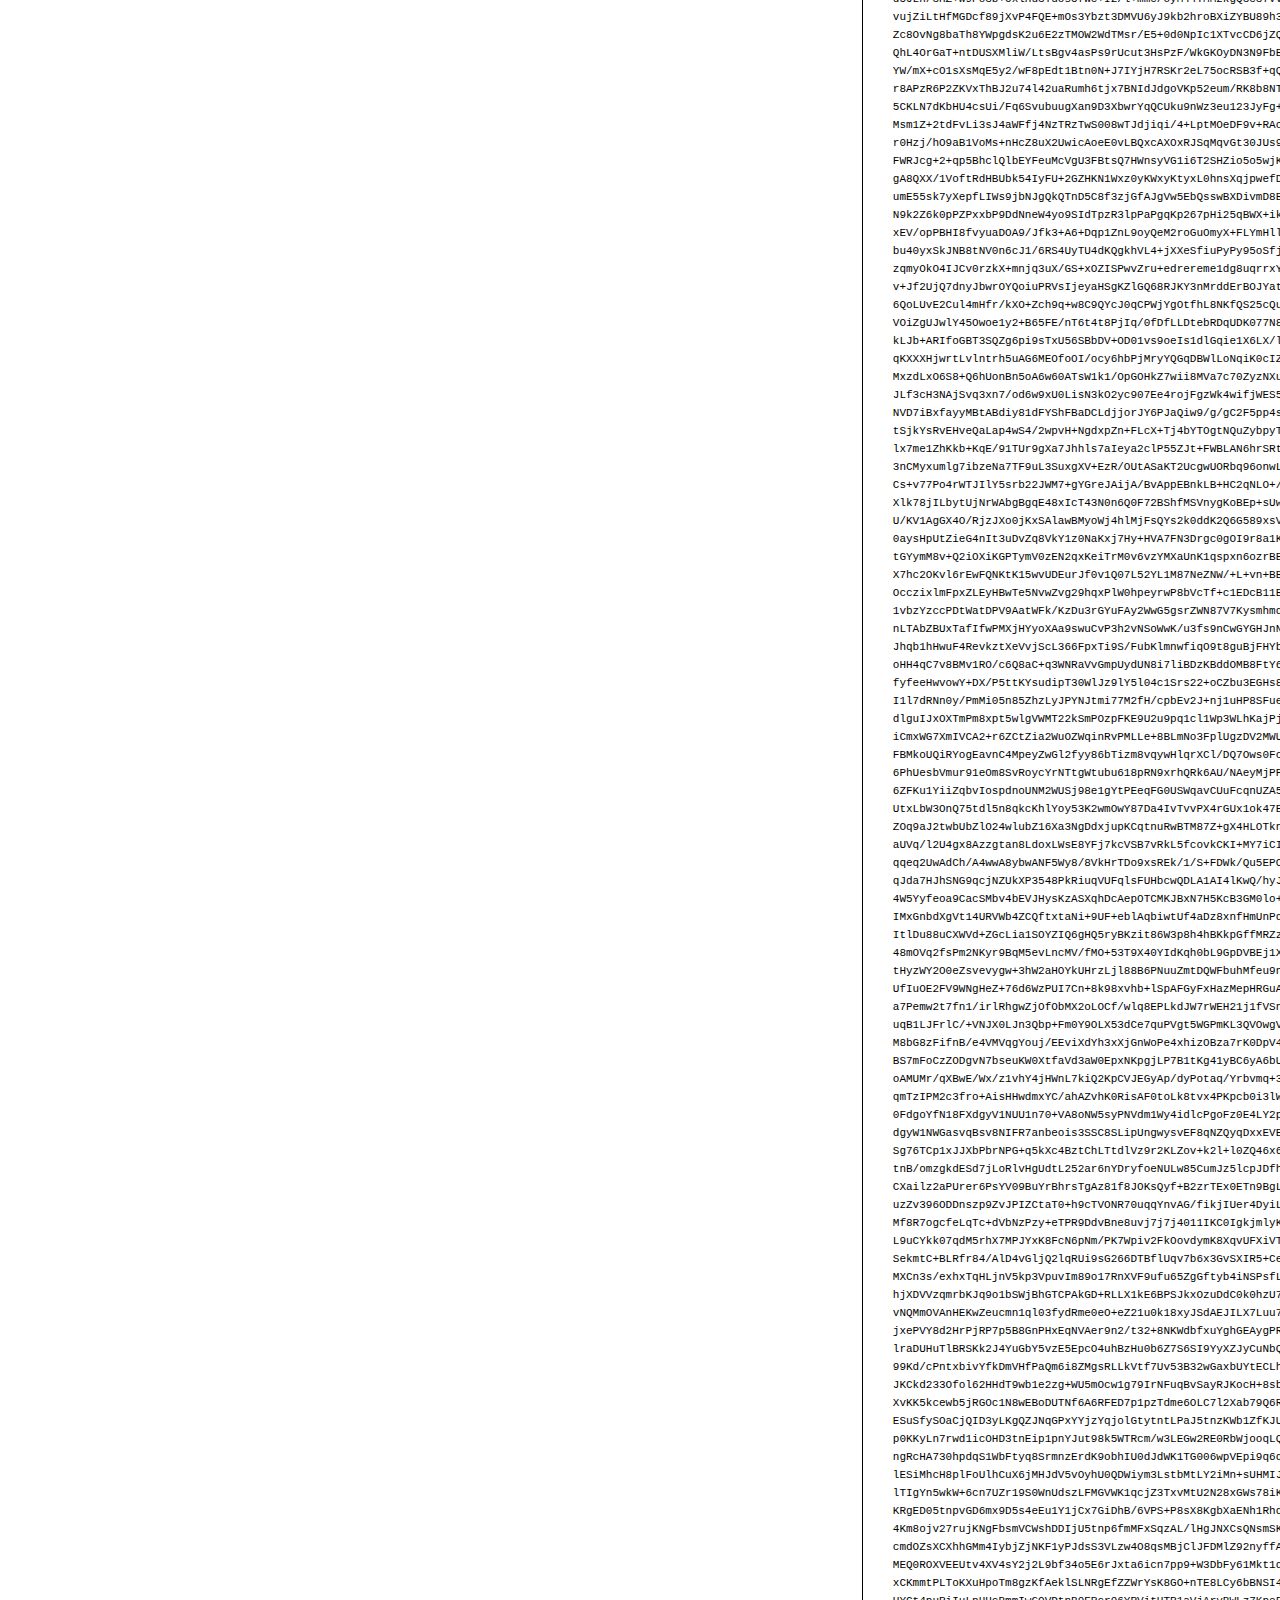
<file: whitepaper/fonts/HelveticaNeue-Italic/preview.html>
<!DOCTYPE html>
<html>
<head>
<title>
HelveticaNeue-Italic
 - Web font preview
</title>
<style type='text/css'>

@font-face {
  font-family: 'HelveticaNeue-Italic';
  src: url('HelveticaNeue-Italic.eot') format('embedded-opentype');
  font-weight: normal;
  font-style: normal;
}

@font-face {
  font-family: 'HelveticaNeue-Italic';
  src:  url([data-uri]) format('woff'), url('HelveticaNeue-Italic.ttf')  format('truetype'), url('HelveticaNeue-Italic.svg#HelveticaNeue-Italic') format('svg');
  font-weight: normal;
  font-style: normal;
}



body { font-family: 'HelveticaNeue-Italic' !important; }
h1, h2, h3, h4 { font-weight: normal; }
.reg { color:black; background:white; }
.inverse { color:white; background:black; }
div { padding: 10px 15px; }
.right { background:white; width:30%; float: right; font-family: sans-serif; border: 1px solid black; border-width: 0 0 1px 1px;}
</style>
</head>
<body>
<div class='right'>
<h3>How to Install</h3>
<h4>Step 1</h4>
<div>
Upload contents of the zip file to your web server's public directory. For example:
<code>www.yourdomain.com/css/webfont/</code>
</div>
<h4>Step 2</h4>
<div>
Add contents of
<code>styles.css</code>
to your site's style sheet.
</div>
<h4>Step 3</h4>
<div>
Make sure you adjust the paths in code from
<code>styles.css</code>
to reflect the relative path on your server.
</div>
<div>
For this example you need to prepend
<code>/css/webfont/</code>
to all
<code>src url</code>
definitions. Like this:
</div>
<div>
<code style='font-size:11px;'>@font-face {
  font-family: 'HelveticaNeue-Italic';
  src: url('/css/webfont/HelveticaNeue-Italic.eot') format('embedded-opentype');
  font-weight: normal;
  font-style: normal;
}

@font-face {
  font-family: 'HelveticaNeue-Italic';
  src:  url([data-uri]) format('woff'), url('/css/webfont/HelveticaNeue-Italic.ttf')  format('truetype'), url('/css/webfont/HelveticaNeue-Italic.svg#HelveticaNeue-Italic') format('svg');
  font-weight: normal;
  font-style: normal;
}</code>
</div>
</div>
<div class='reg'>
<h1>
H1
HelveticaNeue-Italic
</h1>
<h2>
H2
Donec lacinia, felis nec sagittis feugiat
</h2>
<h3>
H3
Sed ullamcorper tincidunt libero, sed tempus sem rhoncus non.
</h3>
<h4>
H4
Etiam in nulla eros, quis laoreet orci. Morbi ullamcorper tempor nunc sed ullamcorper.
</h4>
<div>
DEFAULT
In hac habitasse platea dictumst. Sed hendrerit scelerisque pellentesque. Suspendisse id eros quis sem tristique varius sed eget velit. Phasellus pellentesque ipsum non quam vulputate euismod. Nullam eget viverra lorem. Ut eu tortor metus. Mauris eget quam nulla, eu suscipit magna. Nullam vitae lectus quam, a consequat tortor. Ut sed arcu arcu. Aliquam aliquet lacinia lorem, id tristique nunc pulvinar eget.
</div>
<div>
SMALL
<small>
Proin volutpat, magna at vehicula blandit, massa lectus aliquam dolor, ut porta magna odio eu nunc. Nam nisi diam, commodo vitae hendrerit non, consequat sed est. Proin fringilla, nunc non vulputate hendrerit, turpis purus vestibulum diam, a venenatis nunc lectus nec quam. Quisque euismod fermentum mauris, at accumsan mi pulvinar in. Fusce libero lectus, fringilla non congue vel, cursus nec metus. Nunc ac ante quam.
</small>
</div>
<div>
BIG
<big>
Curabitur auctor orci vel felis sodales porttitor. Aenean non neque auctor tellus suscipit vulputate ut quis nunc. Integer tellus purus, venenatis a cursus nec, vestibulum eget turpis. Nulla pulvinar dictum elit, vulputate sodales nunc laoreet eget. Aliquam vitae urna ac risus scelerisque iaculis.
</big>
</div>

</div>
<div class='inverse'>
<h1>
H1
HelveticaNeue-Italic
</h1>
<h2>
H2
Donec lacinia, felis nec sagittis feugiat
</h2>
<h3>
H3
Sed ullamcorper tincidunt libero, sed tempus sem rhoncus non.
</h3>
<h4>
H4
Etiam in nulla eros, quis laoreet orci. Morbi ullamcorper tempor nunc sed ullamcorper.
</h4>
<div>
DEFAULT
In hac habitasse platea dictumst. Sed hendrerit scelerisque pellentesque. Suspendisse id eros quis sem tristique varius sed eget velit. Phasellus pellentesque ipsum non quam vulputate euismod. Nullam eget viverra lorem. Ut eu tortor metus. Mauris eget quam nulla, eu suscipit magna. Nullam vitae lectus quam, a consequat tortor. Ut sed arcu arcu. Aliquam aliquet lacinia lorem, id tristique nunc pulvinar eget.
</div>
<div>
SMALL
<small>
Proin volutpat, magna at vehicula blandit, massa lectus aliquam dolor, ut porta magna odio eu nunc. Nam nisi diam, commodo vitae hendrerit non, consequat sed est. Proin fringilla, nunc non vulputate hendrerit, turpis purus vestibulum diam, a venenatis nunc lectus nec quam. Quisque euismod fermentum mauris, at accumsan mi pulvinar in. Fusce libero lectus, fringilla non congue vel, cursus nec metus. Nunc ac ante quam.
</small>
</div>
<div>
BIG
<big>
Curabitur auctor orci vel felis sodales porttitor. Aenean non neque auctor tellus suscipit vulputate ut quis nunc. Integer tellus purus, venenatis a cursus nec, vestibulum eget turpis. Nulla pulvinar dictum elit, vulputate sodales nunc laoreet eget. Aliquam vitae urna ac risus scelerisque iaculis.
</big>
</div>

</div>
</body>
</html>
</file>
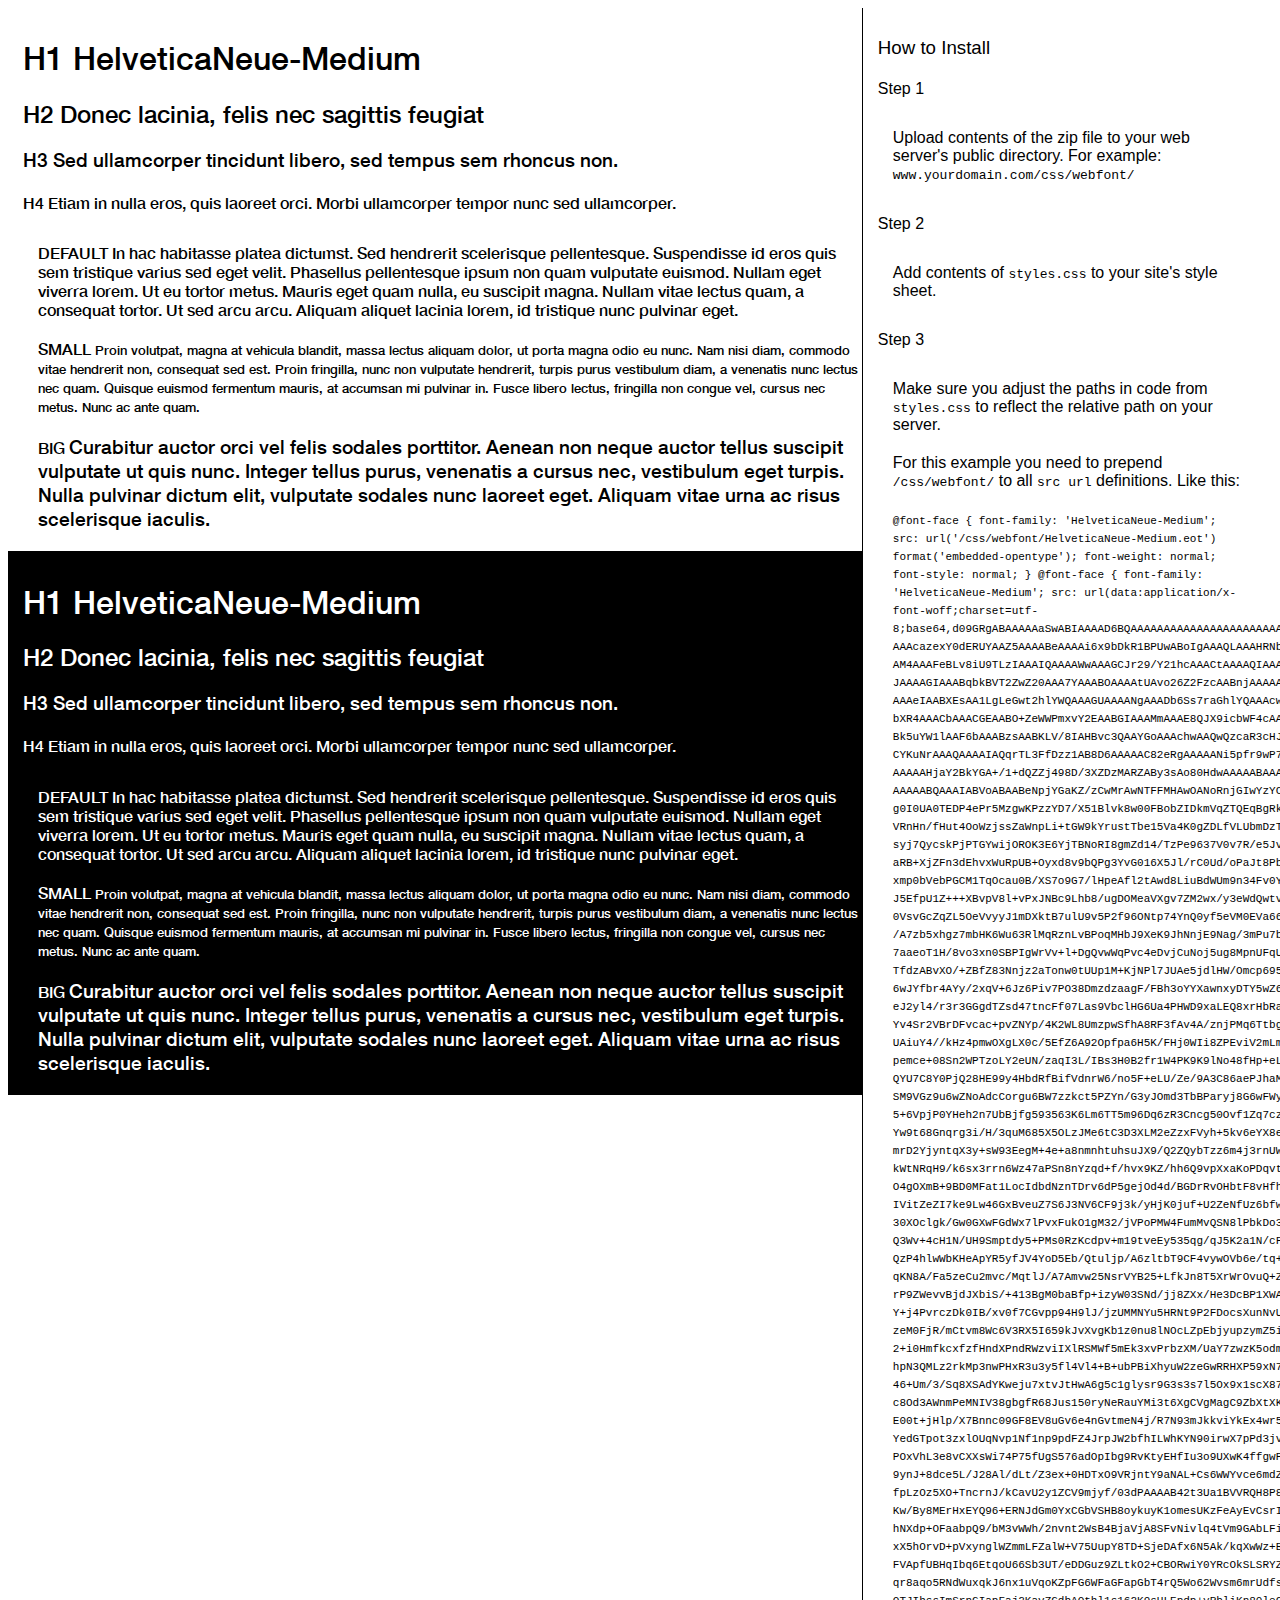
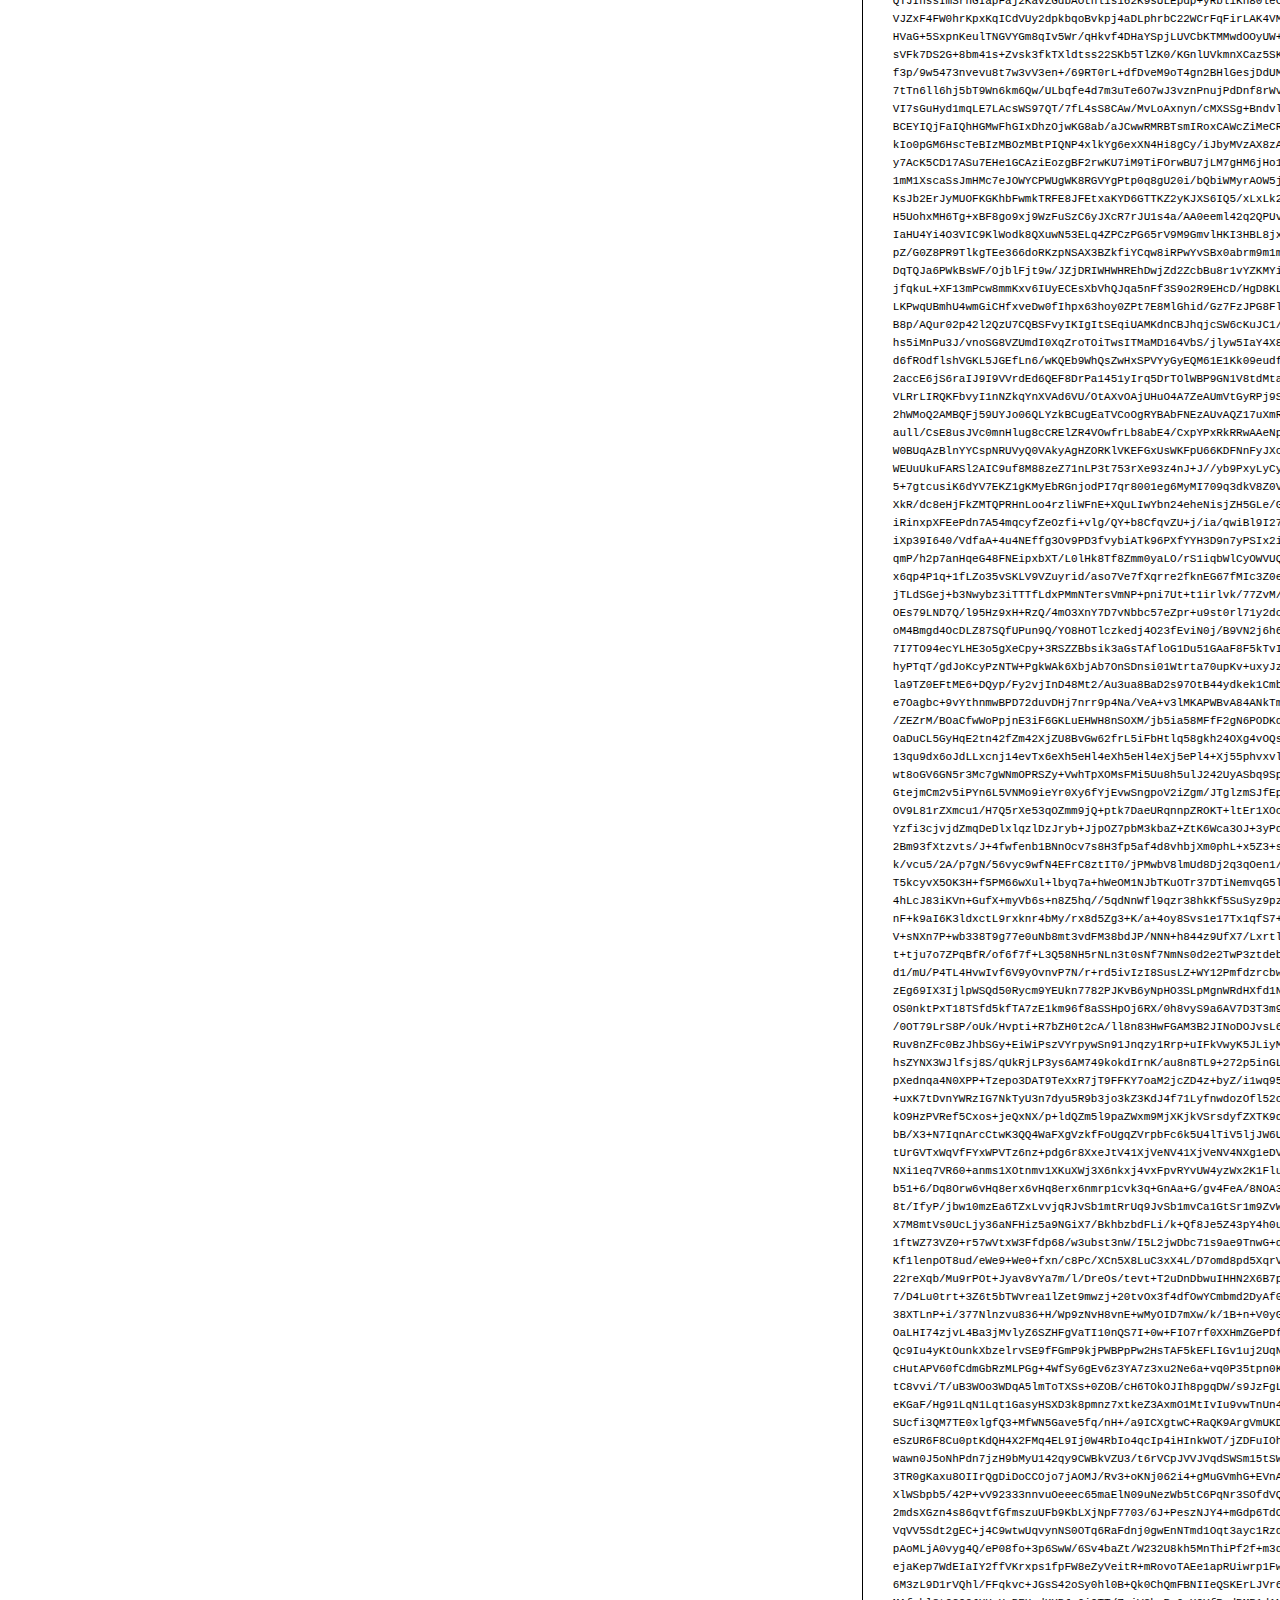
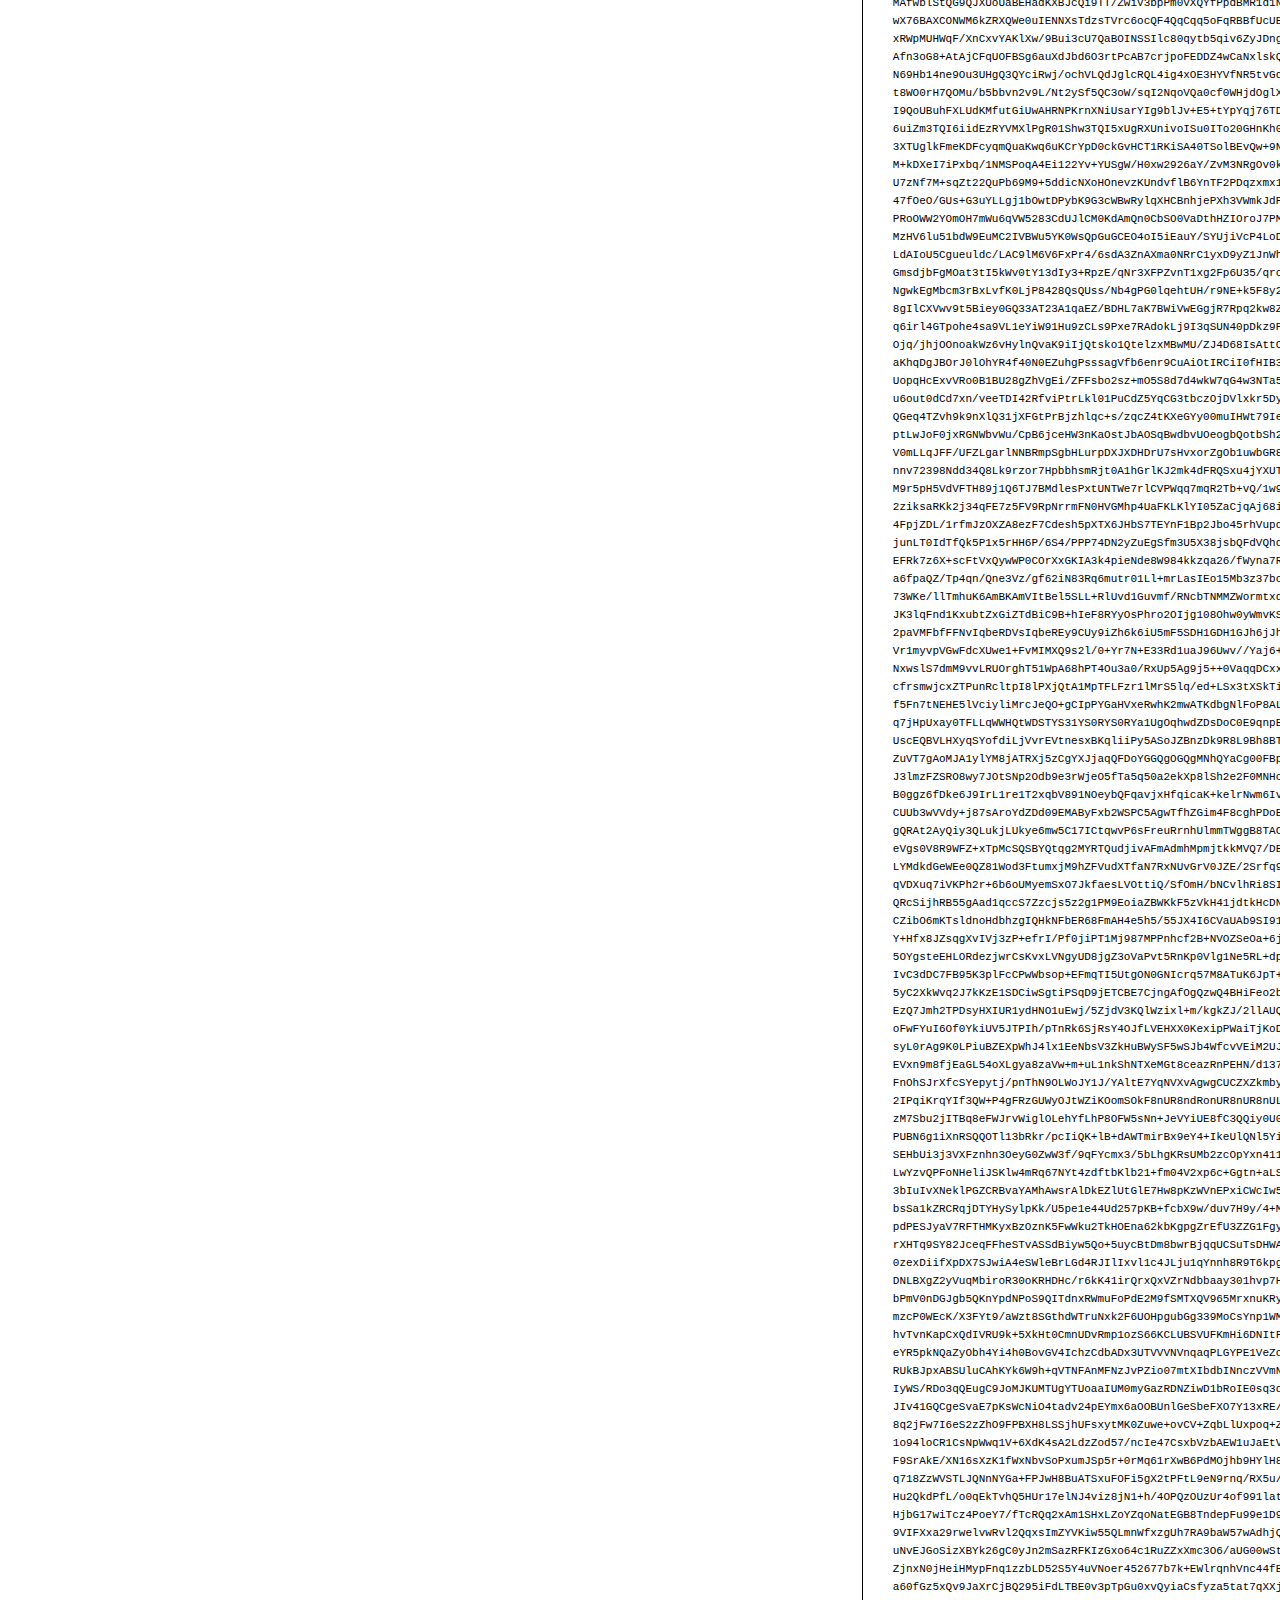
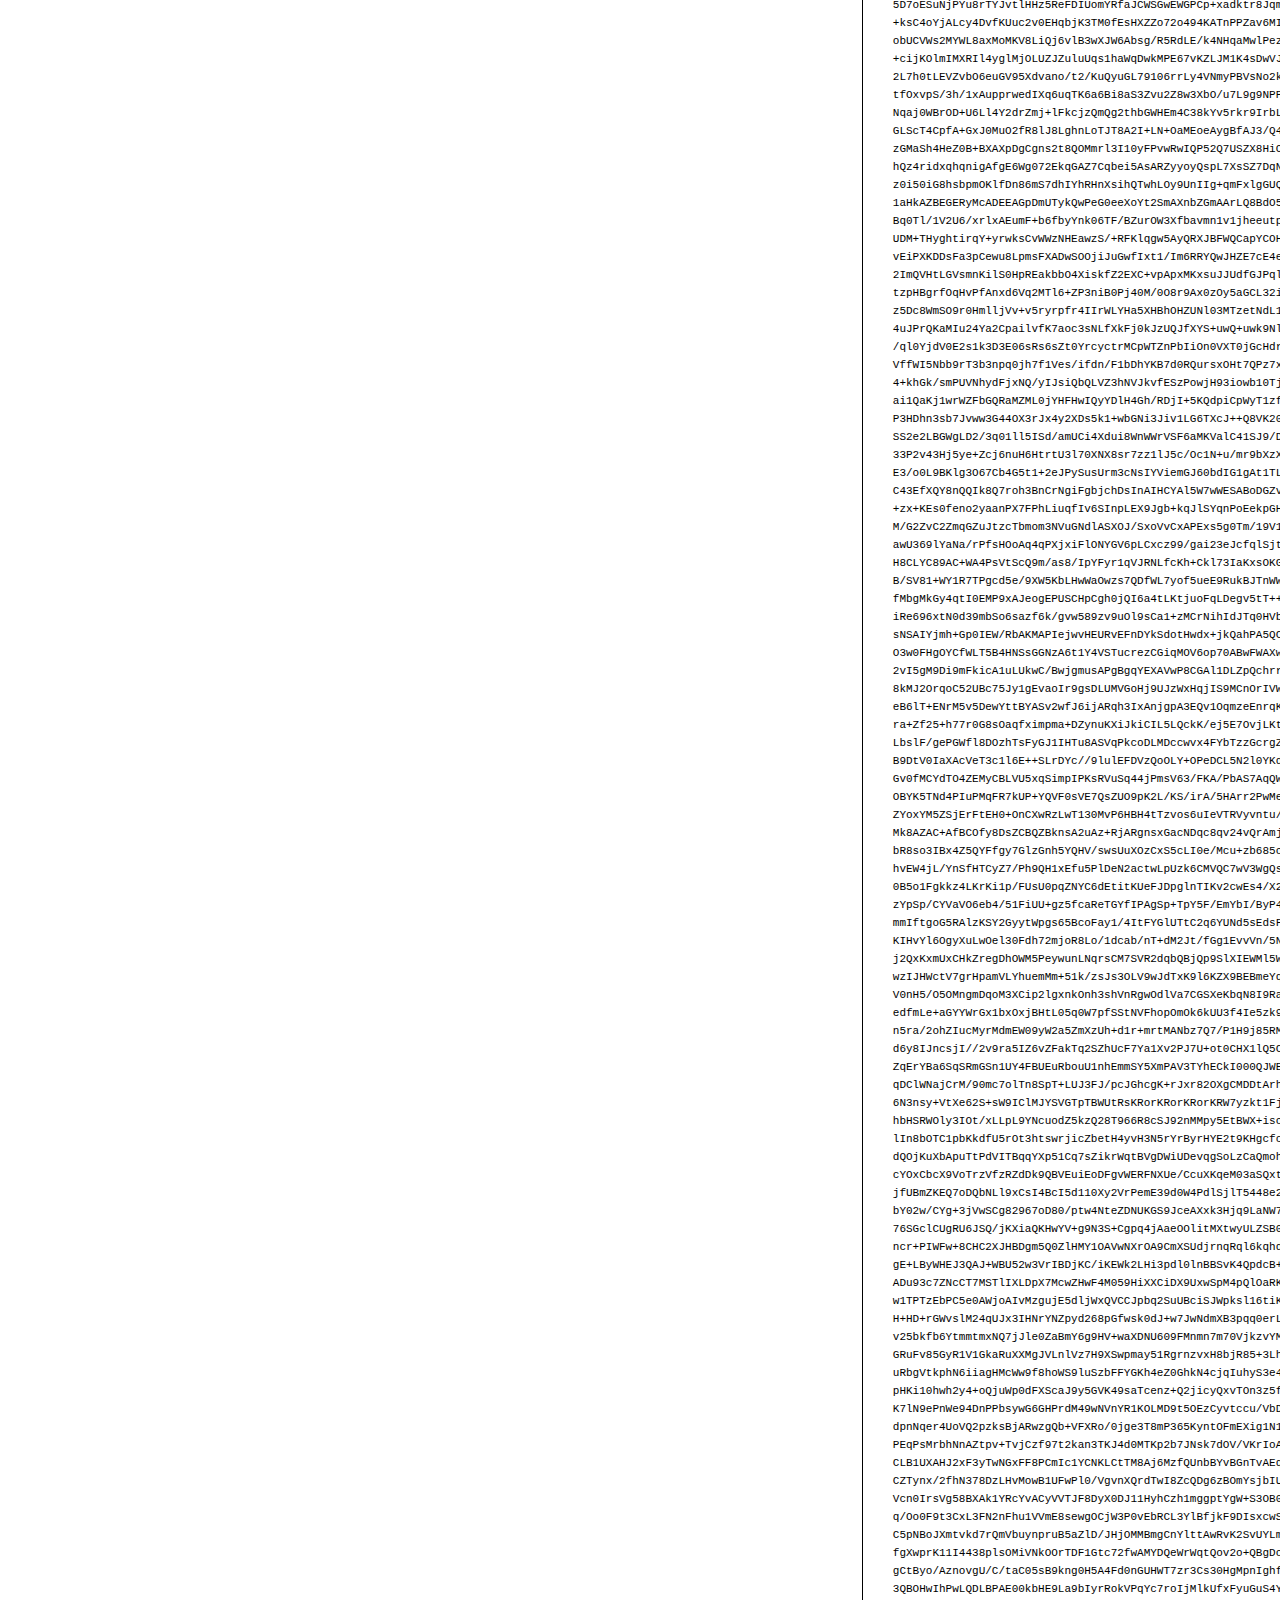
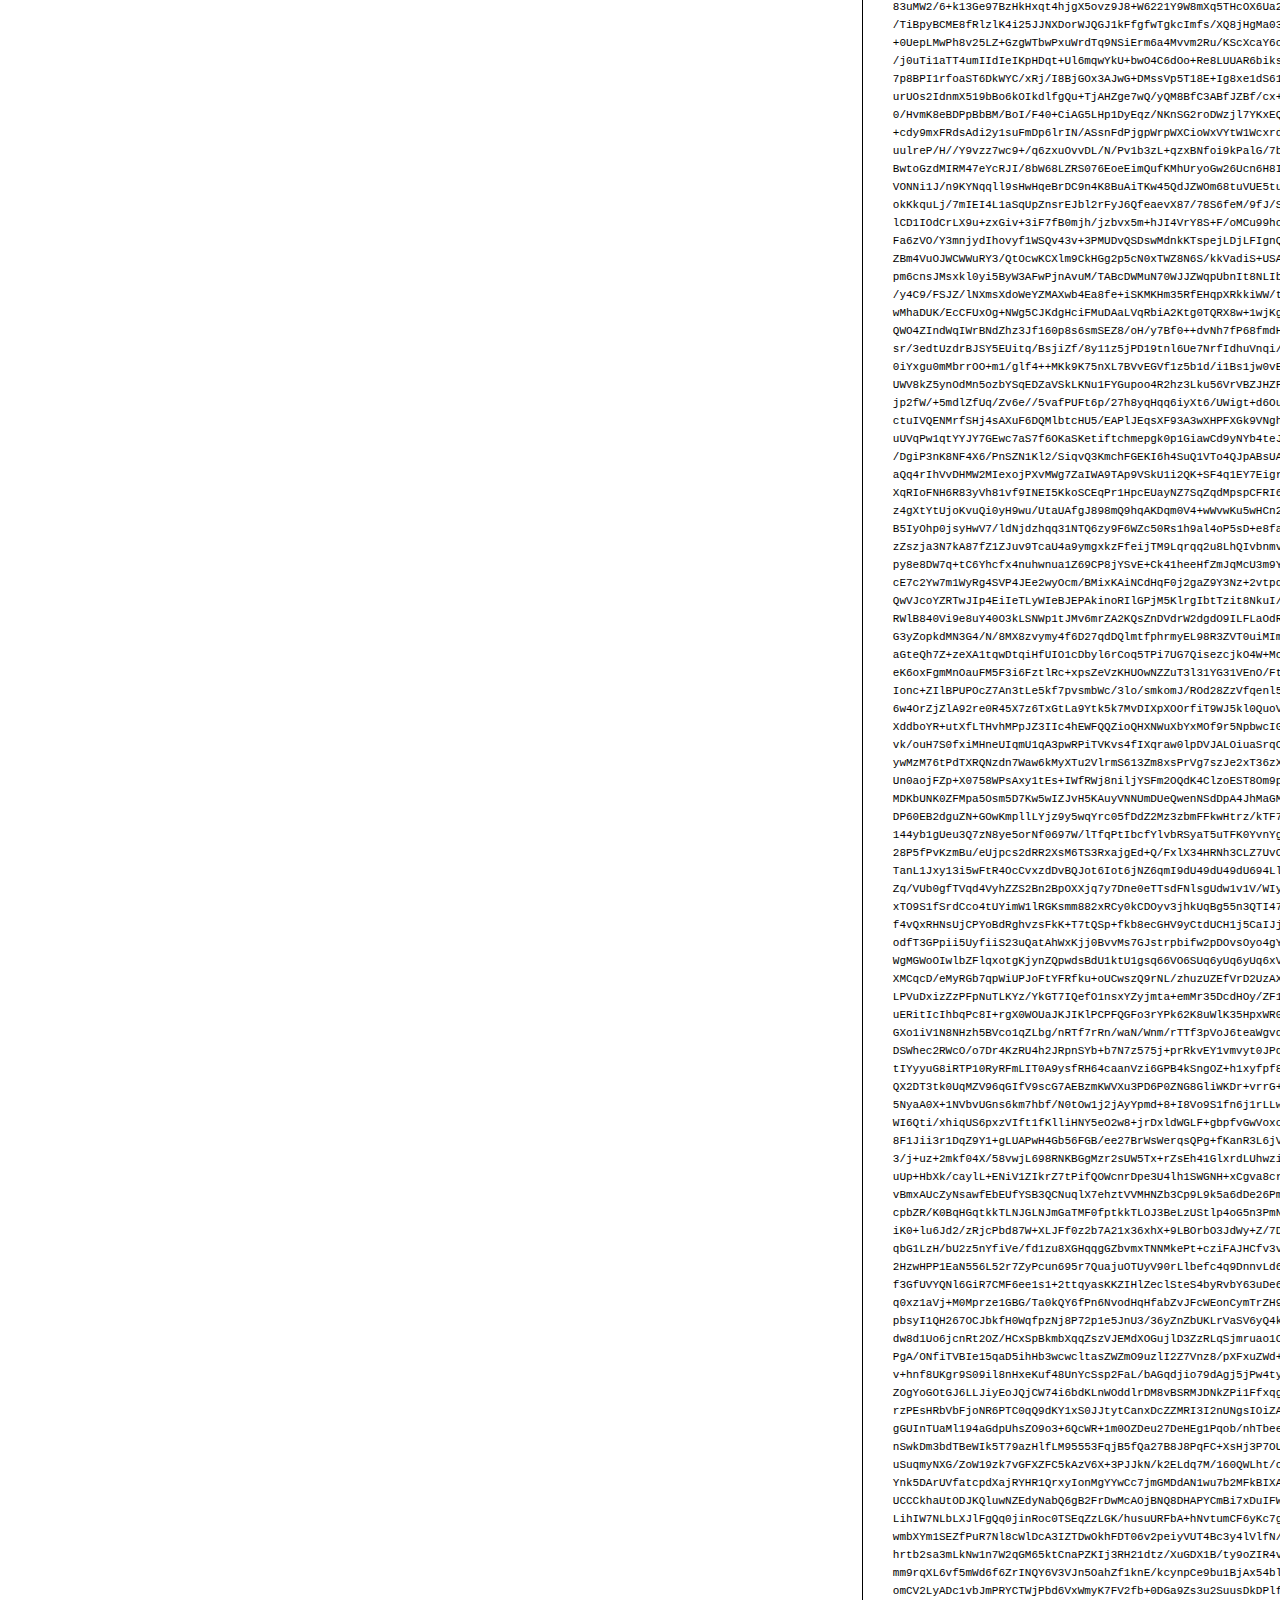
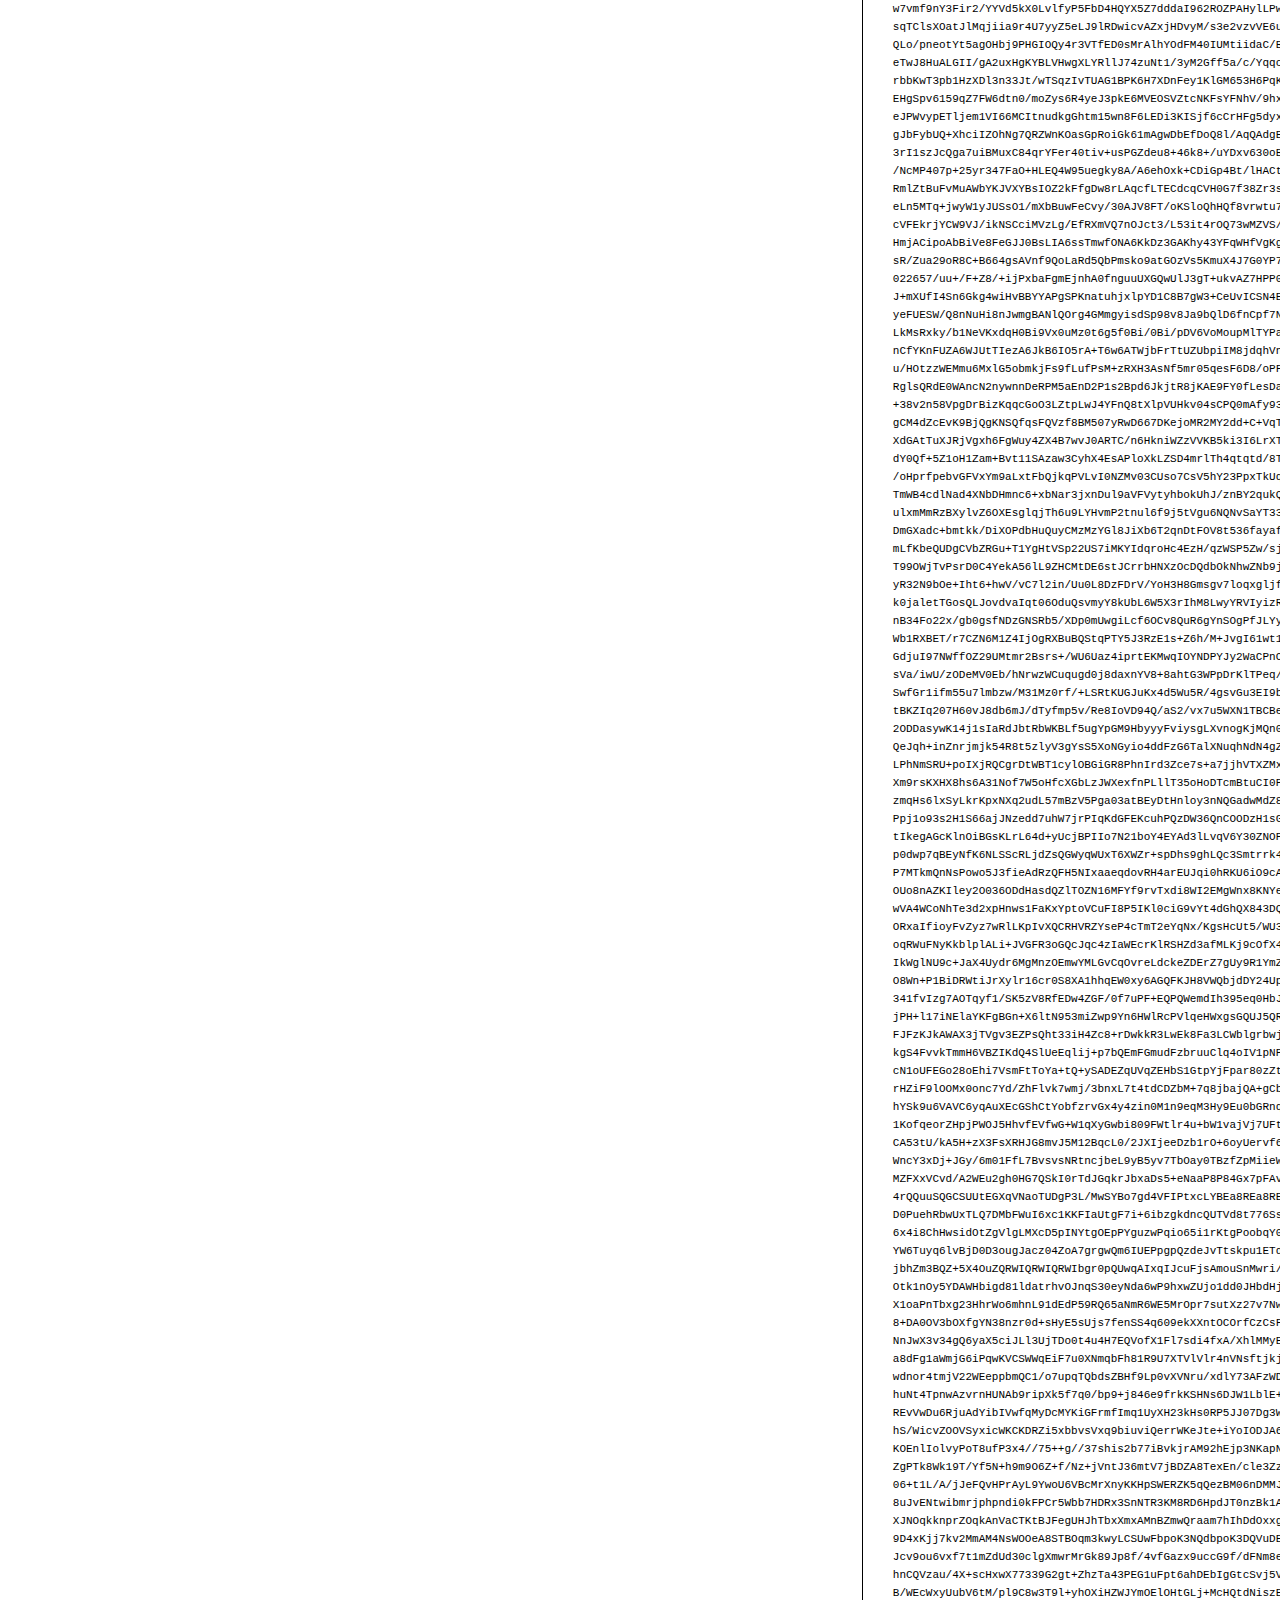
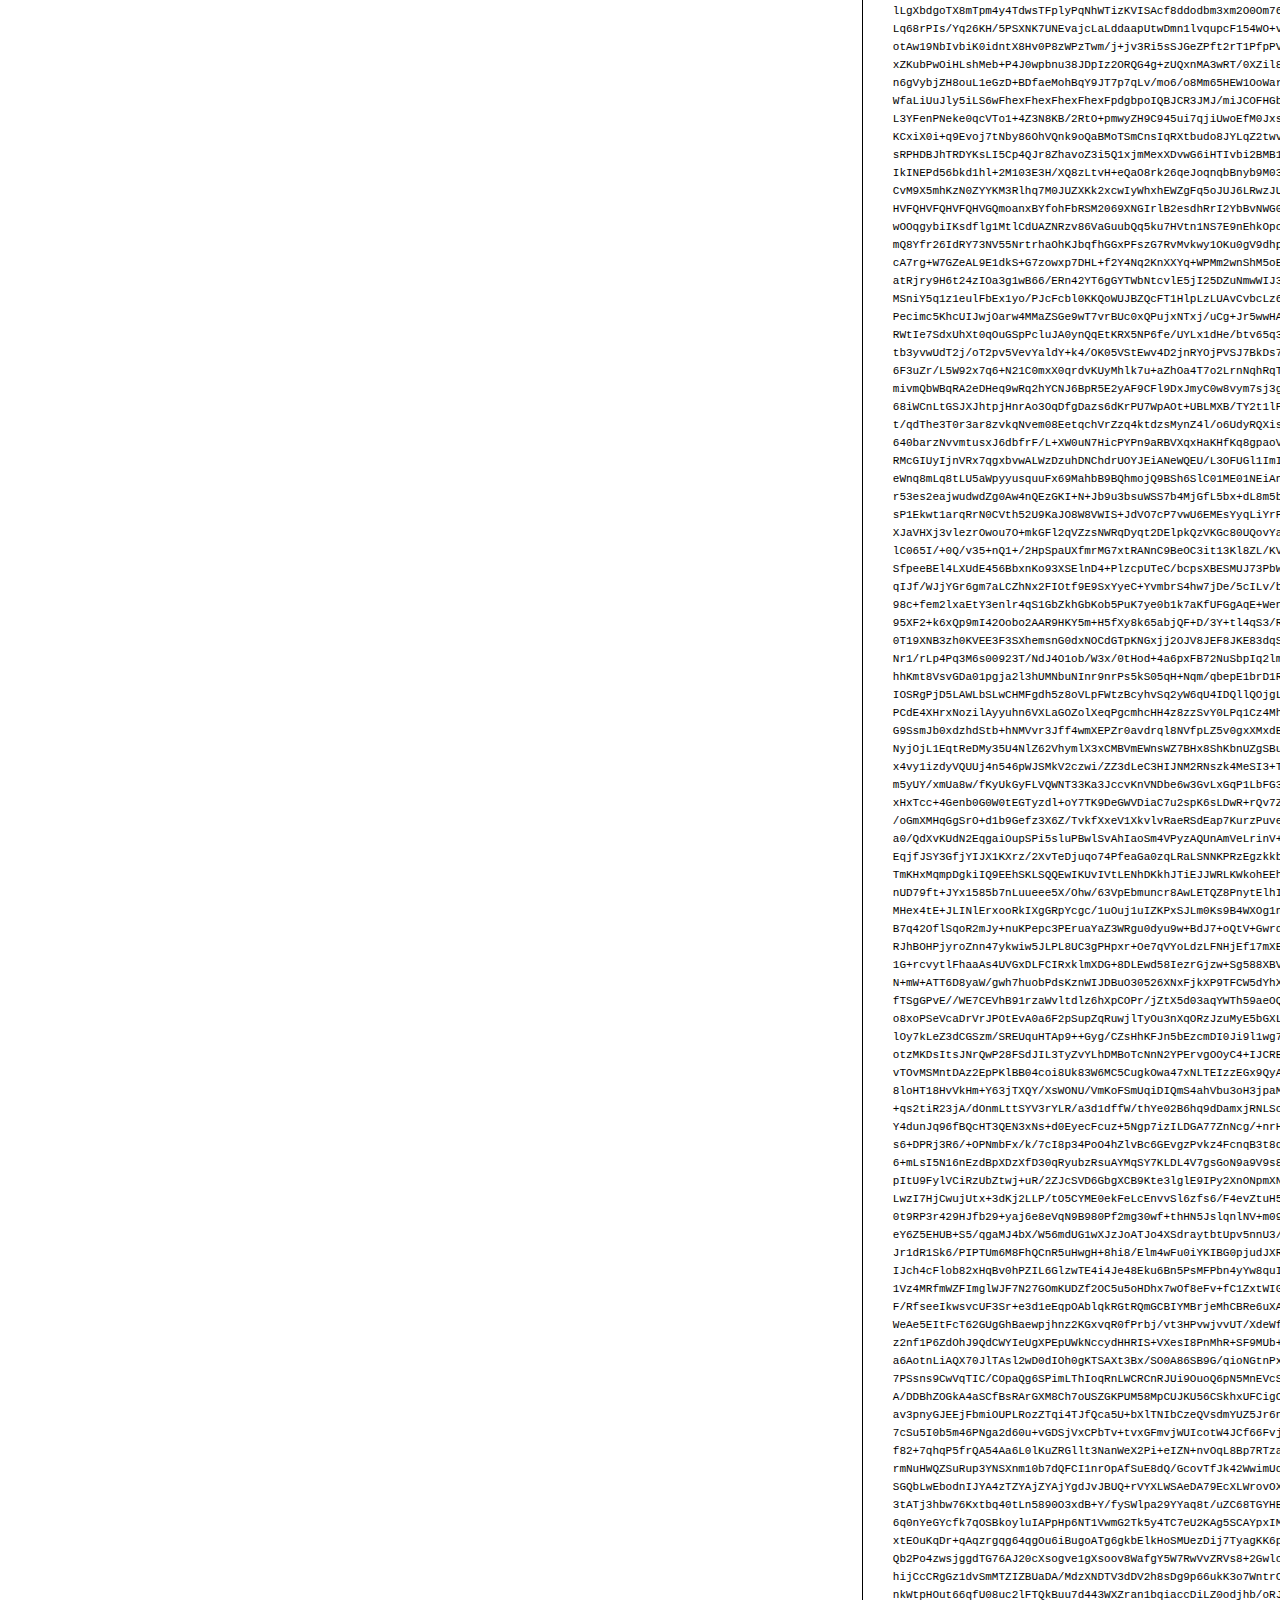
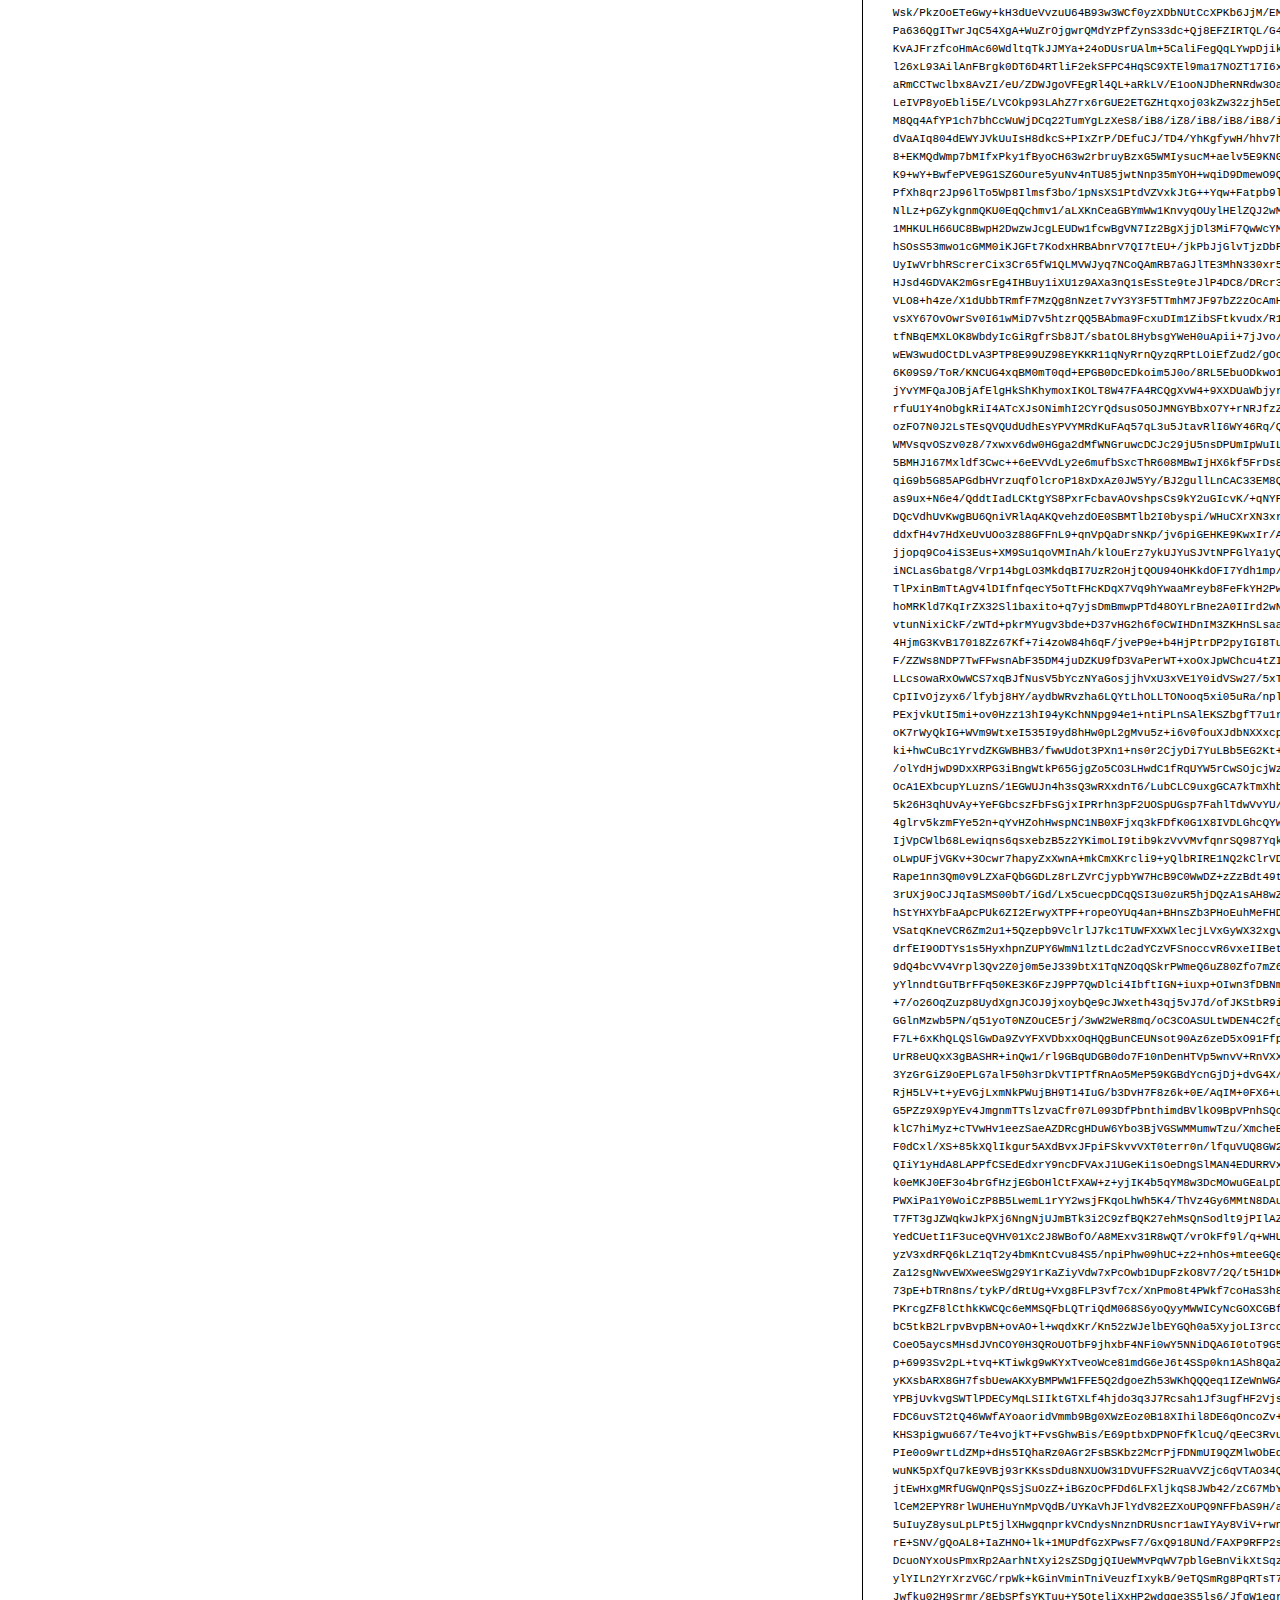
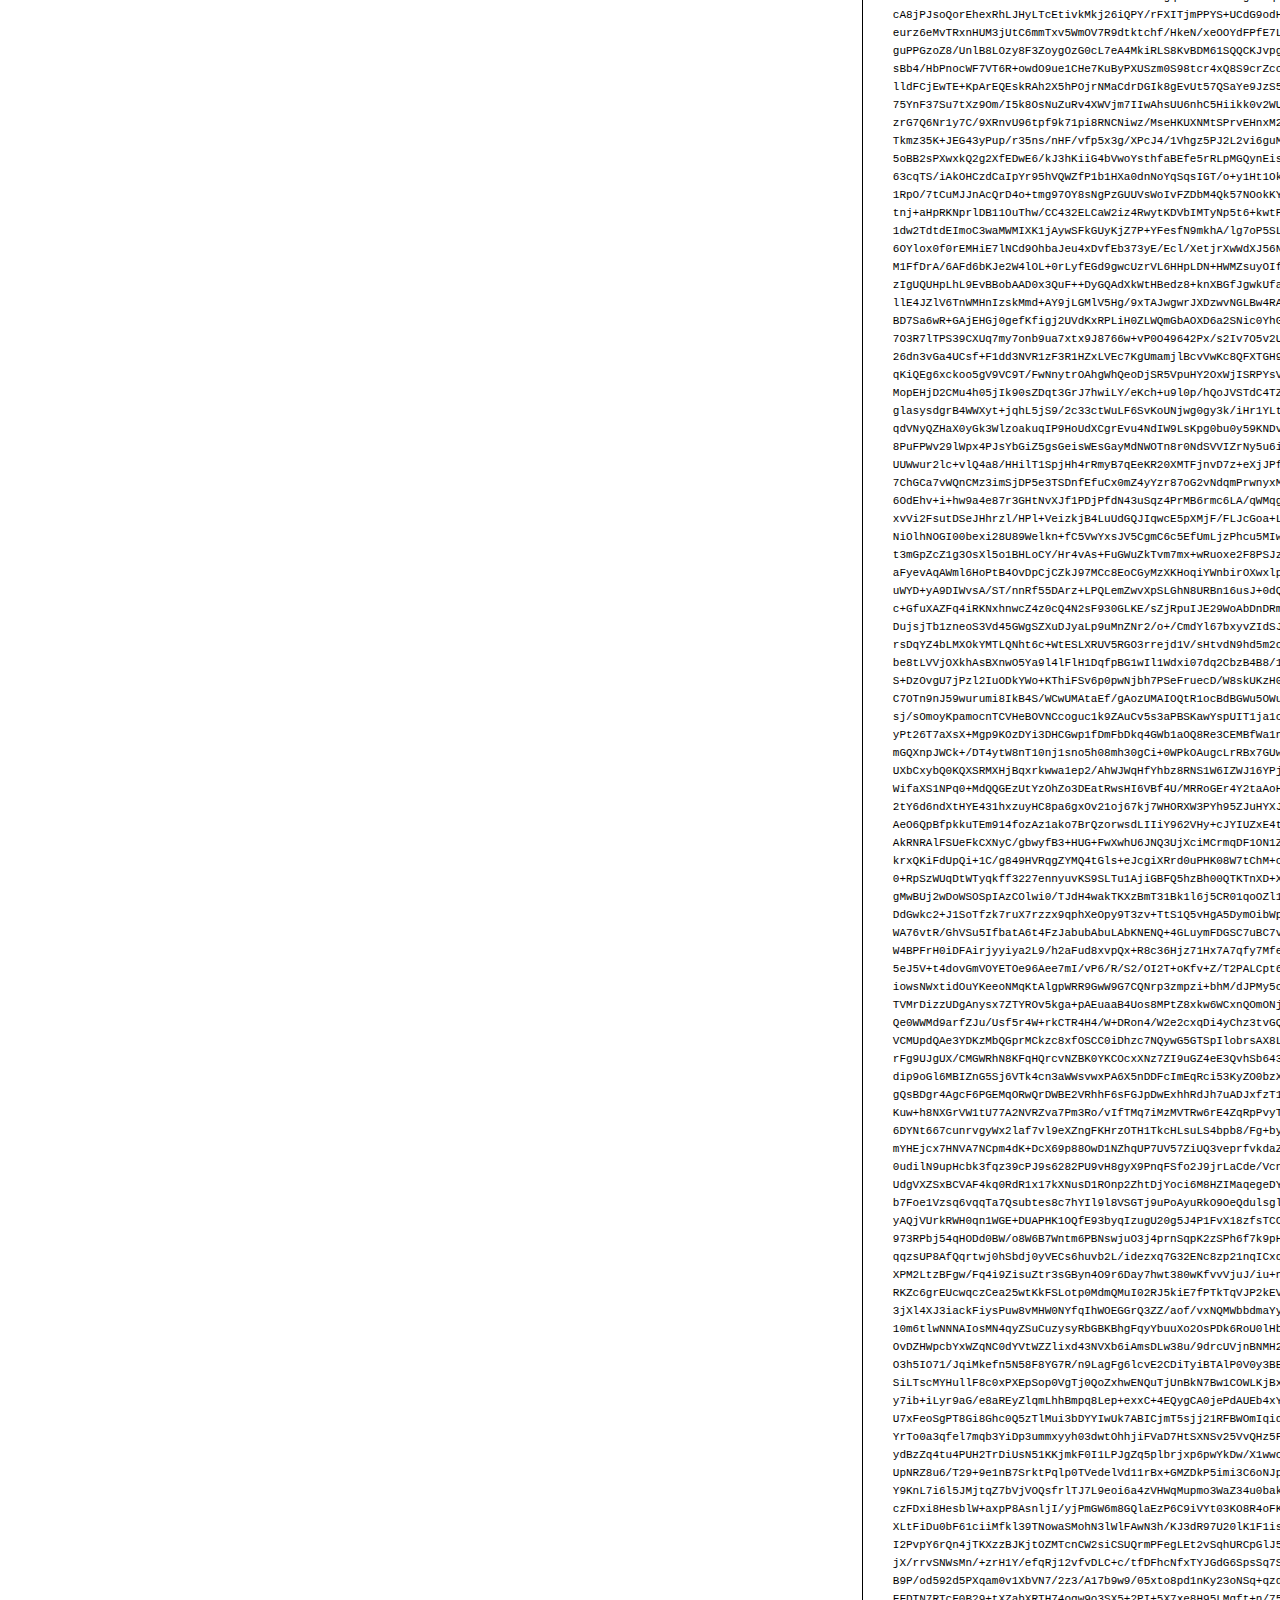
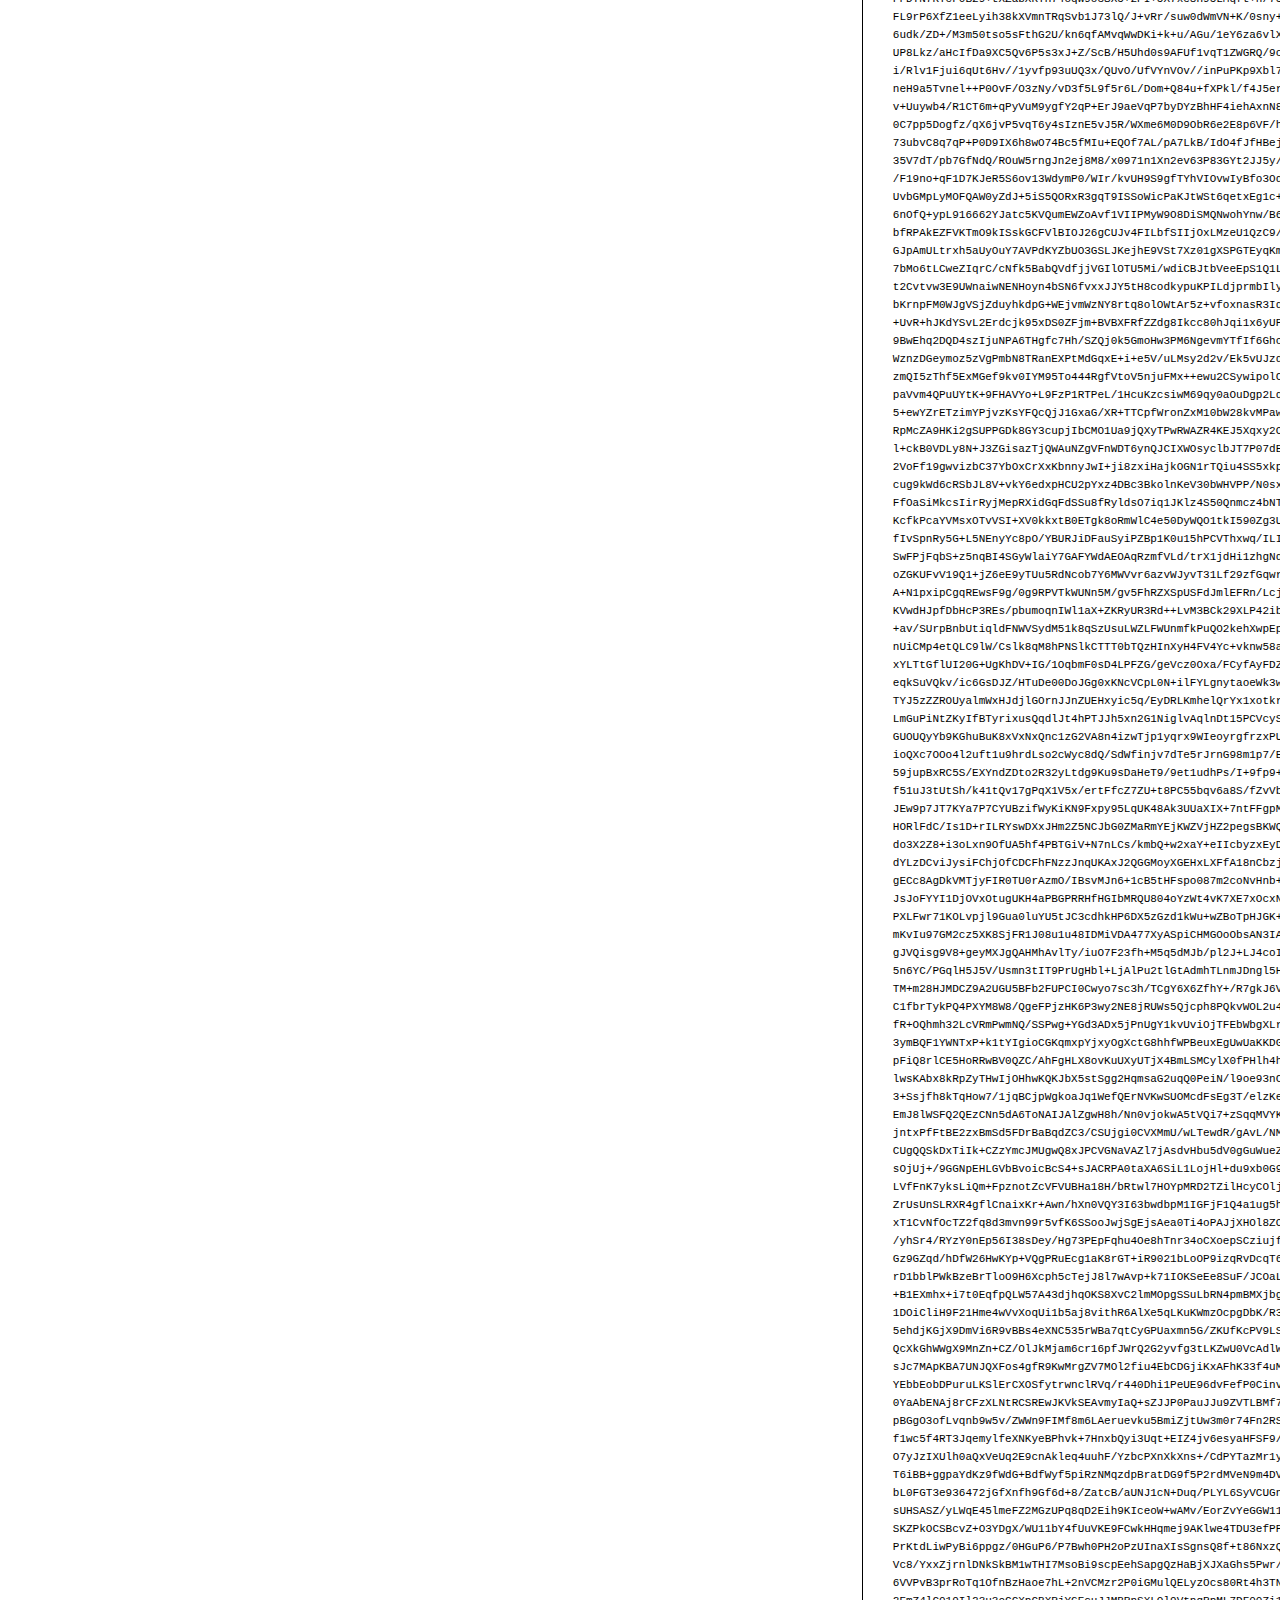
<file: whitepaper/fonts/HelveticaNeue-Medium/preview.html>
<!DOCTYPE html>
<html>
<head>
<title>
HelveticaNeue-Medium
 - Web font preview
</title>
<style type='text/css'>

@font-face {
  font-family: 'HelveticaNeue-Medium';
  src: url('HelveticaNeue-Medium.eot') format('embedded-opentype');
  font-weight: normal;
  font-style: normal;
}

@font-face {
  font-family: 'HelveticaNeue-Medium';
  src:  url([data-uri]) format('woff'), url('HelveticaNeue-Medium.ttf')  format('truetype'), url('HelveticaNeue-Medium.svg#HelveticaNeue-Medium') format('svg');
  font-weight: normal;
  font-style: normal;
}



body { font-family: 'HelveticaNeue-Medium' !important; }
h1, h2, h3, h4 { font-weight: normal; }
.reg { color:black; background:white; }
.inverse { color:white; background:black; }
div { padding: 10px 15px; }
.right { background:white; width:30%; float: right; font-family: sans-serif; border: 1px solid black; border-width: 0 0 1px 1px;}
</style>
</head>
<body>
<div class='right'>
<h3>How to Install</h3>
<h4>Step 1</h4>
<div>
Upload contents of the zip file to your web server's public directory. For example:
<code>www.yourdomain.com/css/webfont/</code>
</div>
<h4>Step 2</h4>
<div>
Add contents of
<code>styles.css</code>
to your site's style sheet.
</div>
<h4>Step 3</h4>
<div>
Make sure you adjust the paths in code from
<code>styles.css</code>
to reflect the relative path on your server.
</div>
<div>
For this example you need to prepend
<code>/css/webfont/</code>
to all
<code>src url</code>
definitions. Like this:
</div>
<div>
<code style='font-size:11px;'>@font-face {
  font-family: 'HelveticaNeue-Medium';
  src: url('/css/webfont/HelveticaNeue-Medium.eot') format('embedded-opentype');
  font-weight: normal;
  font-style: normal;
}

@font-face {
  font-family: 'HelveticaNeue-Medium';
  src:  url([data-uri]) format('woff'), url('/css/webfont/HelveticaNeue-Medium.ttf')  format('truetype'), url('/css/webfont/HelveticaNeue-Medium.svg#HelveticaNeue-Medium') format('svg');
  font-weight: normal;
  font-style: normal;
}</code>
</div>
</div>
<div class='reg'>
<h1>
H1
HelveticaNeue-Medium
</h1>
<h2>
H2
Donec lacinia, felis nec sagittis feugiat
</h2>
<h3>
H3
Sed ullamcorper tincidunt libero, sed tempus sem rhoncus non.
</h3>
<h4>
H4
Etiam in nulla eros, quis laoreet orci. Morbi ullamcorper tempor nunc sed ullamcorper.
</h4>
<div>
DEFAULT
In hac habitasse platea dictumst. Sed hendrerit scelerisque pellentesque. Suspendisse id eros quis sem tristique varius sed eget velit. Phasellus pellentesque ipsum non quam vulputate euismod. Nullam eget viverra lorem. Ut eu tortor metus. Mauris eget quam nulla, eu suscipit magna. Nullam vitae lectus quam, a consequat tortor. Ut sed arcu arcu. Aliquam aliquet lacinia lorem, id tristique nunc pulvinar eget.
</div>
<div>
SMALL
<small>
Proin volutpat, magna at vehicula blandit, massa lectus aliquam dolor, ut porta magna odio eu nunc. Nam nisi diam, commodo vitae hendrerit non, consequat sed est. Proin fringilla, nunc non vulputate hendrerit, turpis purus vestibulum diam, a venenatis nunc lectus nec quam. Quisque euismod fermentum mauris, at accumsan mi pulvinar in. Fusce libero lectus, fringilla non congue vel, cursus nec metus. Nunc ac ante quam.
</small>
</div>
<div>
BIG
<big>
Curabitur auctor orci vel felis sodales porttitor. Aenean non neque auctor tellus suscipit vulputate ut quis nunc. Integer tellus purus, venenatis a cursus nec, vestibulum eget turpis. Nulla pulvinar dictum elit, vulputate sodales nunc laoreet eget. Aliquam vitae urna ac risus scelerisque iaculis.
</big>
</div>

</div>
<div class='inverse'>
<h1>
H1
HelveticaNeue-Medium
</h1>
<h2>
H2
Donec lacinia, felis nec sagittis feugiat
</h2>
<h3>
H3
Sed ullamcorper tincidunt libero, sed tempus sem rhoncus non.
</h3>
<h4>
H4
Etiam in nulla eros, quis laoreet orci. Morbi ullamcorper tempor nunc sed ullamcorper.
</h4>
<div>
DEFAULT
In hac habitasse platea dictumst. Sed hendrerit scelerisque pellentesque. Suspendisse id eros quis sem tristique varius sed eget velit. Phasellus pellentesque ipsum non quam vulputate euismod. Nullam eget viverra lorem. Ut eu tortor metus. Mauris eget quam nulla, eu suscipit magna. Nullam vitae lectus quam, a consequat tortor. Ut sed arcu arcu. Aliquam aliquet lacinia lorem, id tristique nunc pulvinar eget.
</div>
<div>
SMALL
<small>
Proin volutpat, magna at vehicula blandit, massa lectus aliquam dolor, ut porta magna odio eu nunc. Nam nisi diam, commodo vitae hendrerit non, consequat sed est. Proin fringilla, nunc non vulputate hendrerit, turpis purus vestibulum diam, a venenatis nunc lectus nec quam. Quisque euismod fermentum mauris, at accumsan mi pulvinar in. Fusce libero lectus, fringilla non congue vel, cursus nec metus. Nunc ac ante quam.
</small>
</div>
<div>
BIG
<big>
Curabitur auctor orci vel felis sodales porttitor. Aenean non neque auctor tellus suscipit vulputate ut quis nunc. Integer tellus purus, venenatis a cursus nec, vestibulum eget turpis. Nulla pulvinar dictum elit, vulputate sodales nunc laoreet eget. Aliquam vitae urna ac risus scelerisque iaculis.
</big>
</div>

</div>
</body>
</html>
</file>
<file: whitepaper/css/styles-l.css>
@import url("https://fonts.googleapis.com/css2?family=Dancing+Script:wght@400;500;600;700&family=Playfair+Display:ital,wght@0,400;0,500;0,600;0,700;0,800;0,900;1,400;1,500;1,600;1,700;1,800;1,900&display=swap");*{margin:0;padding:0}*,:after,:before{box-sizing:inherit}a,abbr,acronym,address,applet,article,aside,b,big,blockquote,body,caption,center,cite,code,dd,del,dfn,div,dl,dt,em,fieldset,font,footer,form,h1,h2,h3,h4,h5,h6,header,html,i,iframe,img,ins,kbd,label,legend,li,main,nav,object,ol,p,pre,q,s,samp,section,small,span,strike,strong,sub,sup,table,tbody,td,tfoot,th,thead,time,tr,tt,u,ul,var{margin:0;padding:0;border:0;outline:0;font-size:100%;vertical-align:baseline;background:transparent;box-sizing:border-box}body{line-height:1}ol,ul{list-style:none}blockquote,q{quotes:none}blockquote:after,blockquote:before,q:after,q:before{content:"";content:none}figure{margin:0}ins{text-decoration:none}del{text-decoration:line-through}table{border-collapse:collapse;border-spacing:0}input[type=email],input[type=number],input[type=password],input[type=search],input[type=submit],input[type=tel],input[type=text],select,textarea{padding:0;margin:0;border:none;border-radius:0;-moz-border-radius:0;box-sizing:border-box;-webkit-border-radius:0;-webkit-box-sizing:border-box}button,input[type=email],input[type=number],input[type=password],input[type=search],input[type=submit],input[type=tel],input[type=text],textarea{appearance:initial;-moz-appearance:initial;-webkit-appearance:none}input::-webkit-inner-spin-button,input::-webkit-outer-spin-button,input[type=number]{-webkit-appearance:none;margin:0;-moz-appearance:textfield}@font-face{font-family:"FontAwesome";src:url("../fonts/FontAwesome/fontawesome-webfont.eot");src:url("../fonts/FontAwesome/fontawesome-webfont.eot?#iefix") format("embedded-opentype"),url("../fonts/FontAwesome/fontawesome-webfont.woff") format("woff"),url("../fonts/FontAwesome/fontawesome-webfont.ttf") format("truetype"),url("../fonts/FontAwesome/fontawesome-webfont.svg#FontAwesome") format("svg");font-weight:normal;font-style:normal}.row{margin-left:auto;margin-right:auto;max-width:1200px;width:100%;position:relative;display:flex;flex:0 1 auto;flex-wrap:wrap;flex-direction:row;justify-content:flex-start;align-items:stretch}@media (min-width:480px){.row{max-width:460px}}@media (min-width:640px){.row{max-width:620px}}@media (min-width:768px){.row{max-width:748px}}@media (min-width:992px){.row{max-width:972px}}@media (min-width:1200px){.row{max-width:1200px}}.row.full{max-width:none}.row .row{padding-left:0;padding-right:0;margin-left:-10px;width:calc(100% + 20px);max-width:calc(100% + 20px)}.col{float:left;width:100%;flex-grow:1;flex:0 0 auto;max-width:100%;flex-basis:100%;padding-left:10px;padding-right:10px}.col.no_gut{padding:0!important}.col.no_gut .row{margin-left:0;width:100%;max-width:100%}@media (min-width:768px){.col.medium_start,.row.medium_start{justify-content:flex-start}.col.medium_center,.row.medium_center{justify-content:center}.col.medium_end,.row.medium_end{justify-content:flex-end}.col.medium_stretch,.row.medium_stretch{align-items:stretch}.col.medium_top,.row.medium_top{align-items:flex-start}.col.medium_middle,.row.medium_middle{align-items:center}.col.medium_bottom,.row.medium_bottom{align-items:flex-end}.col.medium_between,.row.medium_between{justify-content:space-between}.col.medium_around,.row.medium_around{justify-content:space-around}.col.medium_reverse,.row.medium_reverse{flex-direction:row-reverse}.col.medium_forward,.row.medium_forward{flex-direction:row}.col.medium_prefix_0{margin-left:0}.col.medium_suffix_0{margin-right:0}.col.medium_unset{order:0}.col.medium_first{order:-1}.col.medium_last{order:1}.col.medium_1{max-width:8.3333333333%;flex-basis:8.3333333333%}.col.medium_prefix_1{margin-left:8.3333333333%}.col.medium_suffix_1{margin-right:8.3333333333%}.col.medium_2{max-width:16.6666666667%;flex-basis:16.6666666667%}.col.medium_prefix_2{margin-left:16.6666666667%}.col.medium_suffix_2{margin-right:16.6666666667%}.col.medium_3{max-width:25%;flex-basis:25%}.col.medium_prefix_3{margin-left:25%}.col.medium_suffix_3{margin-right:25%}.col.medium_4{max-width:33.3333333333%;flex-basis:33.3333333333%}.col.medium_prefix_4{margin-left:33.3333333333%}.col.medium_suffix_4{margin-right:33.3333333333%}.col.medium_5{max-width:41.6666666667%;flex-basis:41.6666666667%}.col.medium_prefix_5{margin-left:41.6666666667%}.col.medium_suffix_5{margin-right:41.6666666667%}.col.medium_6{max-width:50%;flex-basis:50%}.col.medium_prefix_6{margin-left:50%}.col.medium_suffix_6{margin-right:50%}.col.medium_7{max-width:58.3333333333%;flex-basis:58.3333333333%}.col.medium_prefix_7{margin-left:58.3333333333%}.col.medium_suffix_7{margin-right:58.3333333333%}.col.medium_8{max-width:66.6666666667%;flex-basis:66.6666666667%}.col.medium_prefix_8{margin-left:66.6666666667%}.col.medium_suffix_8{margin-right:66.6666666667%}.col.medium_9{max-width:75%;flex-basis:75%}.col.medium_prefix_9{margin-left:75%}.col.medium_suffix_9{margin-right:75%}.col.medium_10{max-width:83.3333333333%;flex-basis:83.3333333333%}.col.medium_prefix_10{margin-left:83.3333333333%}.col.medium_suffix_10{margin-right:83.3333333333%}.col.medium_11{max-width:91.6666666667%;flex-basis:91.6666666667%}.col.medium_prefix_11{margin-left:91.6666666667%}.col.medium_suffix_11{margin-right:91.6666666667%}.col.medium_12{max-width:100%;flex-basis:100%}.col.medium_prefix_12{margin-left:100%}.col.medium_suffix_12{margin-right:100%}.medium_hide{display:none!important}.medium_block{display:block!important}.medium_inline_block{display:inline-block!important}.medium_flex{display:flex!important}}@media (min-width:992px){.col.large_start,.row.large_start{justify-content:flex-start}.col.large_center,.row.large_center{justify-content:center}.col.large_end,.row.large_end{justify-content:flex-end}.col.large_stretch,.row.large_stretch{align-items:stretch}.col.large_top,.row.large_top{align-items:flex-start}.col.large_middle,.row.large_middle{align-items:center}.col.large_bottom,.row.large_bottom{align-items:flex-end}.col.large_between,.row.large_between{justify-content:space-between}.col.large_around,.row.large_around{justify-content:space-around}.col.large_reverse,.row.large_reverse{flex-direction:row-reverse}.col.large_forward,.row.large_forward{flex-direction:row}.col.large_prefix_0{margin-left:0}.col.large_suffix_0{margin-right:0}.col.large_unset{order:0}.col.large_first{order:-1}.col.large_last{order:1}.col.large_1{max-width:8.3333333333%;flex-basis:8.3333333333%}.col.large_prefix_1{margin-left:8.3333333333%}.col.large_suffix_1{margin-right:8.3333333333%}.col.large_2{max-width:16.6666666667%;flex-basis:16.6666666667%}.col.large_prefix_2{margin-left:16.6666666667%}.col.large_suffix_2{margin-right:16.6666666667%}.col.large_3{max-width:25%;flex-basis:25%}.col.large_prefix_3{margin-left:25%}.col.large_suffix_3{margin-right:25%}.col.large_4{max-width:33.3333333333%;flex-basis:33.3333333333%}.col.large_prefix_4{margin-left:33.3333333333%}.col.large_suffix_4{margin-right:33.3333333333%}.col.large_5{max-width:41.6666666667%;flex-basis:41.6666666667%}.col.large_prefix_5{margin-left:41.6666666667%}.col.large_suffix_5{margin-right:41.6666666667%}.col.large_6{max-width:50%;flex-basis:50%}.col.large_prefix_6{margin-left:50%}.col.large_suffix_6{margin-right:50%}.col.large_7{max-width:58.3333333333%;flex-basis:58.3333333333%}.col.large_prefix_7{margin-left:58.3333333333%}.col.large_suffix_7{margin-right:58.3333333333%}.col.large_8{max-width:66.6666666667%;flex-basis:66.6666666667%}.col.large_prefix_8{margin-left:66.6666666667%}.col.large_suffix_8{margin-right:66.6666666667%}.col.large_9{max-width:75%;flex-basis:75%}.col.large_prefix_9{margin-left:75%}.col.large_suffix_9{margin-right:75%}.col.large_10{max-width:83.3333333333%;flex-basis:83.3333333333%}.col.large_prefix_10{margin-left:83.3333333333%}.col.large_suffix_10{margin-right:83.3333333333%}.col.large_11{max-width:91.6666666667%;flex-basis:91.6666666667%}.col.large_prefix_11{margin-left:91.6666666667%}.col.large_suffix_11{margin-right:91.6666666667%}.col.large_12{max-width:100%;flex-basis:100%}.col.large_prefix_12{margin-left:100%}.col.large_suffix_12{margin-right:100%}.large_hide{display:none!important}.large_block{display:block!important}.large_inline_block{display:inline-block!important}.large_flex{display:flex!important}}@media (min-width:1200px){.col.giant_start,.row.giant_start{justify-content:flex-start}.col.giant_center,.row.giant_center{justify-content:center}.col.giant_end,.row.giant_end{justify-content:flex-end}.col.giant_stretch,.row.giant_stretch{align-items:stretch}.col.giant_top,.row.giant_top{align-items:flex-start}.col.giant_middle,.row.giant_middle{align-items:center}.col.giant_bottom,.row.giant_bottom{align-items:flex-end}.col.giant_between,.row.giant_between{justify-content:space-between}.col.giant_around,.row.giant_around{justify-content:space-around}.col.giant_reverse,.row.giant_reverse{flex-direction:row-reverse}.col.giant_forward,.row.giant_forward{flex-direction:row}.col.giant_prefix_0{margin-left:0}.col.giant_suffix_0{margin-right:0}.col.giant_unset{order:0}.col.giant_first{order:-1}.col.giant_last{order:1}.col.giant_1{max-width:8.3333333333%;flex-basis:8.3333333333%}.col.giant_prefix_1{margin-left:8.3333333333%}.col.giant_suffix_1{margin-right:8.3333333333%}.col.giant_2{max-width:16.6666666667%;flex-basis:16.6666666667%}.col.giant_prefix_2{margin-left:16.6666666667%}.col.giant_suffix_2{margin-right:16.6666666667%}.col.giant_3{max-width:25%;flex-basis:25%}.col.giant_prefix_3{margin-left:25%}.col.giant_suffix_3{margin-right:25%}.col.giant_4{max-width:33.3333333333%;flex-basis:33.3333333333%}.col.giant_prefix_4{margin-left:33.3333333333%}.col.giant_suffix_4{margin-right:33.3333333333%}.col.giant_5{max-width:41.6666666667%;flex-basis:41.6666666667%}.col.giant_prefix_5{margin-left:41.6666666667%}.col.giant_suffix_5{margin-right:41.6666666667%}.col.giant_6{max-width:50%;flex-basis:50%}.col.giant_prefix_6{margin-left:50%}.col.giant_suffix_6{margin-right:50%}.col.giant_7{max-width:58.3333333333%;flex-basis:58.3333333333%}.col.giant_prefix_7{margin-left:58.3333333333%}.col.giant_suffix_7{margin-right:58.3333333333%}.col.giant_8{max-width:66.6666666667%;flex-basis:66.6666666667%}.col.giant_prefix_8{margin-left:66.6666666667%}.col.giant_suffix_8{margin-right:66.6666666667%}.col.giant_9{max-width:75%;flex-basis:75%}.col.giant_prefix_9{margin-left:75%}.col.giant_suffix_9{margin-right:75%}.col.giant_10{max-width:83.3333333333%;flex-basis:83.3333333333%}.col.giant_prefix_10{margin-left:83.3333333333%}.col.giant_suffix_10{margin-right:83.3333333333%}.col.giant_11{max-width:91.6666666667%;flex-basis:91.6666666667%}.col.giant_prefix_11{margin-left:91.6666666667%}.col.giant_suffix_11{margin-right:91.6666666667%}.col.giant_12{max-width:100%;flex-basis:100%}.col.giant_prefix_12{margin-left:100%}.col.giant_suffix_12{margin-right:100%}.giant_hide{display:none!important}.giant_block{display:block!important}.giant_inline_block{display:inline-block!important}.giant_flex{display:flex!important}}*{margin:0;padding:0}*,:after,:before{box-sizing:inherit}html{color:#2d2d2d;-webkit-hyphens:manual;hyphens:manual;background:#fff;-webkit-text-size-adjust:none;text-size-adjust:none;box-sizing:border-box;font-family:"Playfair Display",serif}body{color:#2d2d2d;min-height:100vh;position:relative;background:#fff;overflow-x:hidden;font-size:15px;font-family:"Playfair Display",serif;background:url("../images/layout/bg.jpg") center top no-repeat;background-size:cover}body.disable_scroll{overflow:hidden}.t_center{text-align:center}::selection{color:#fff;background-color:#1e1e1e}::-moz-selection{color:#fff;background-color:#1e1e1e}.clearfix{zoom:1}.clearfix:after{content:"";display:table;clear:both}a{color:#891313;text-decoration:none;transition:color 0.3s,background 0.3s ease-in-out}a img{max-width:100%}a:hover{color:#2d2d2d}figure{display:inline-block}figure img{width:100%;margin:0 auto;display:block}.cover_figure{width:100%;height:100%}.cover_figure img{object-fit:cover}.cover_figure img,.cover_figure svg{width:100%;height:100%}.contain_figure{width:100%;height:100%}.contain_figure img{object-fit:contain}h1,h2,h3,h4,h5,h6{display:block;margin-bottom:20px;font-family:"Dancing Script",cursive;text-rendering:optimizeLegibility}h1{font-size:32px;line-height:1.33em}h2{font-size:28px;line-height:1.33em}h3{font-size:24px;line-height:1.33em}h4{font-size:20px;line-height:1.33em}h5{font-size:18px;line-height:1.33em}h6{font-size:16px;line-height:1.33em}.title{margin:40px 0 25px;font-size:30px;font-weight:600;text-align:center;color:#891313}@media (min-width:768px){.title{font-size:45px}}.sub_title{font-size:18px}@media (min-width:768px){.sub_title{font-size:26.5px}}.section_title{padding:5px;line-height:1.8;font-size:18px}@media (min-width:768px){.section_title{font-size:26.5px}}strong{font-weight:700}em{font-style:italic}p{margin-bottom:1.5em;line-height:1.45em}ul.default_list{display:block}ul.default_list li{position:relative;margin-bottom:20px;padding-left:15px;position:relative}ul.default_list li:before{content:"";width:5px;height:5px;border-radius:100%;display:inline-block;background:#891313;position:absolute;top:5px;left:0}ol{margin-top:20px;counter-reset:list-counter}ol li{margin-bottom:20px;position:relative;counter-increment:list-counter}ol li span{font-size:18px;font-weight:700}ol li ol li{padding-left:30px}ol li:before{font-size:1.2em;color:#891313;font-family:"Dancing Script",cursive;font-weight:700;text-align:center;content:counters(list-counter,".") ". "}.btn,button,input[type=submit]{width:100%;color:#fff;display:block;font-size:16px;cursor:pointer;line-height:1em;padding:15px 8px;text-align:center;margin-bottom:16px;border:1px solid #891313;background-color:#891313;transition:color 0.3s,border 0.3s,background 0.3s ease-in-out}.btn:hover,button:hover,input[type=submit]:hover{color:#891313;border-color:#891313;background-color:#fff}.btn.btn_light,button.btn_light,input[type=submit].btn_light{color:#891313;border-color:#fff;background-color:#fff}.btn.btn_light:hover,button.btn_light:hover,input[type=submit].btn_light:hover{color:#fff;border-color:#891313;background-color:#891313}.btn.btn_gray,button.btn_gray,input[type=submit].btn_gray{color:#fff;border-color:#939393;background-color:#939393}.btn.btn_gray:hover,button.btn_gray:hover,input[type=submit].btn_gray:hover{color:#939393;border-color:#939393;background-color:#fff}@media (min-width:480px){.btn,button,input[type=submit]{width:auto;display:inline-block}.btn.wide,button.wide,input[type=submit].wide{width:100%;display:block}}main{height:100vh;overflow:hidden;padding:70px 0 60px}main .logo{display:block;max-width:200px;margin:0 auto 30px}main .logo+h1{font-size:70px;font-weight:700;text-align:center;color:#891313}main .discord_url{padding-left:25px;position:relative;display:inline-block;font-size:16px;font-weight:700;margin-bottom:50px;color:#fff;font-family:"Arial";background-color:#5865f2;padding:13px 20px 13px 45px;border-radius:7px;line-height:1.33em;transform:translateX(50%);position:absolute;top:20px;right:50%;transition:background 0.3s ease-in-out}@media (min-width:1200px){main .discord_url{transform:none;top:20px;right:40px}}main .discord_url:hover{background-color:#891313}main .discord_url:before{content:"";width:20px;height:20px;transform:translateY(-50%);background-size:contain;background-repeat:no-repeat;background-position:center center;position:absolute;top:50%;left:20px;background-image:url("[data-uri]")}main .full_height{height:100%}main .scroll_col{position:relative}main .scroll_wrap{z-index:0;padding:0;width:100%;overflow:hidden;position:absolute;padding:170px 60px;background:url("../images/layout/top.png") top center no-repeat;background-size:contain}@media (min-width:1200px){main .scroll_wrap{padding:170px 150px}}main .scroll_wrap:before{content:"";z-index:-1;width:100%;background:url("../images/layout/mid.png") center top repeat-y;background-size:687px 203px;position:absolute;top:221px;bottom:279px;left:0}@media (min-width:768px){main .scroll_wrap:before{top:187px;background-size:687px 203px}}@media (min-width:992px){main .scroll_wrap:before{top:221px;background-size:810px 213px}}@media (min-width:1200px){main .scroll_wrap:before{top:267px;bottom:267px;background-size:1000px 264px}}main .scroll_wrap:after{content:"";width:100%;height:279px;left:50%;position:absolute;z-index:-1;transform:translateX(-50%);bottom:0;background:url("../images/layout/btm.png") top center no-repeat;background-size:contain}main ::-webkit-scrollbar{width:10px}main ::-webkit-scrollbar-track{background:transparent}main ::-webkit-scrollbar-thumb{border-radius:20px;background:rgba(137,19,19,0.5)}main ::-webkit-scrollbar-thumb:hover{background:#5a0707}main .scroll_content{z-index:0;height:100%;overflow-x:hidden;overflow-y:auto;position:relative;padding-right:25px}@media (min-width:1200px){main .scroll_content{width:calc(100% + 30px)}}main .copyrights{margin-top:40px}
</file>
